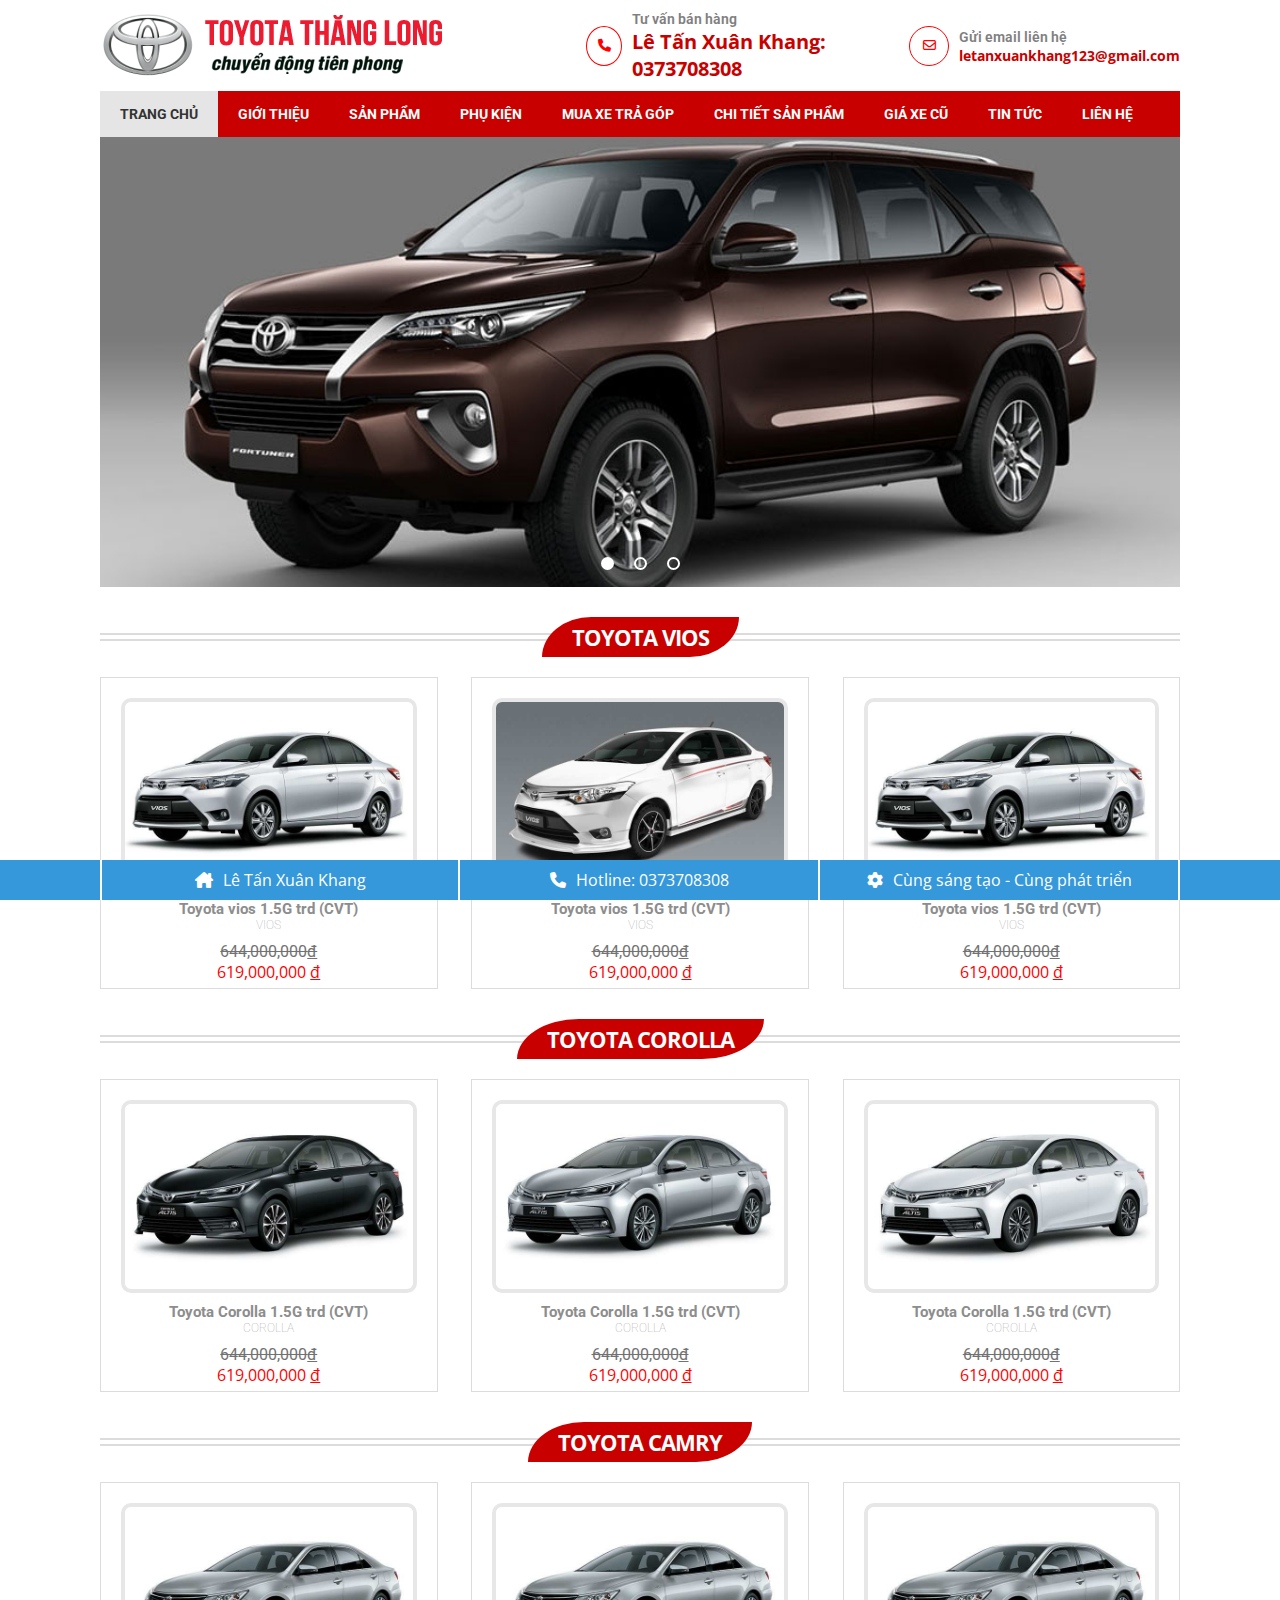
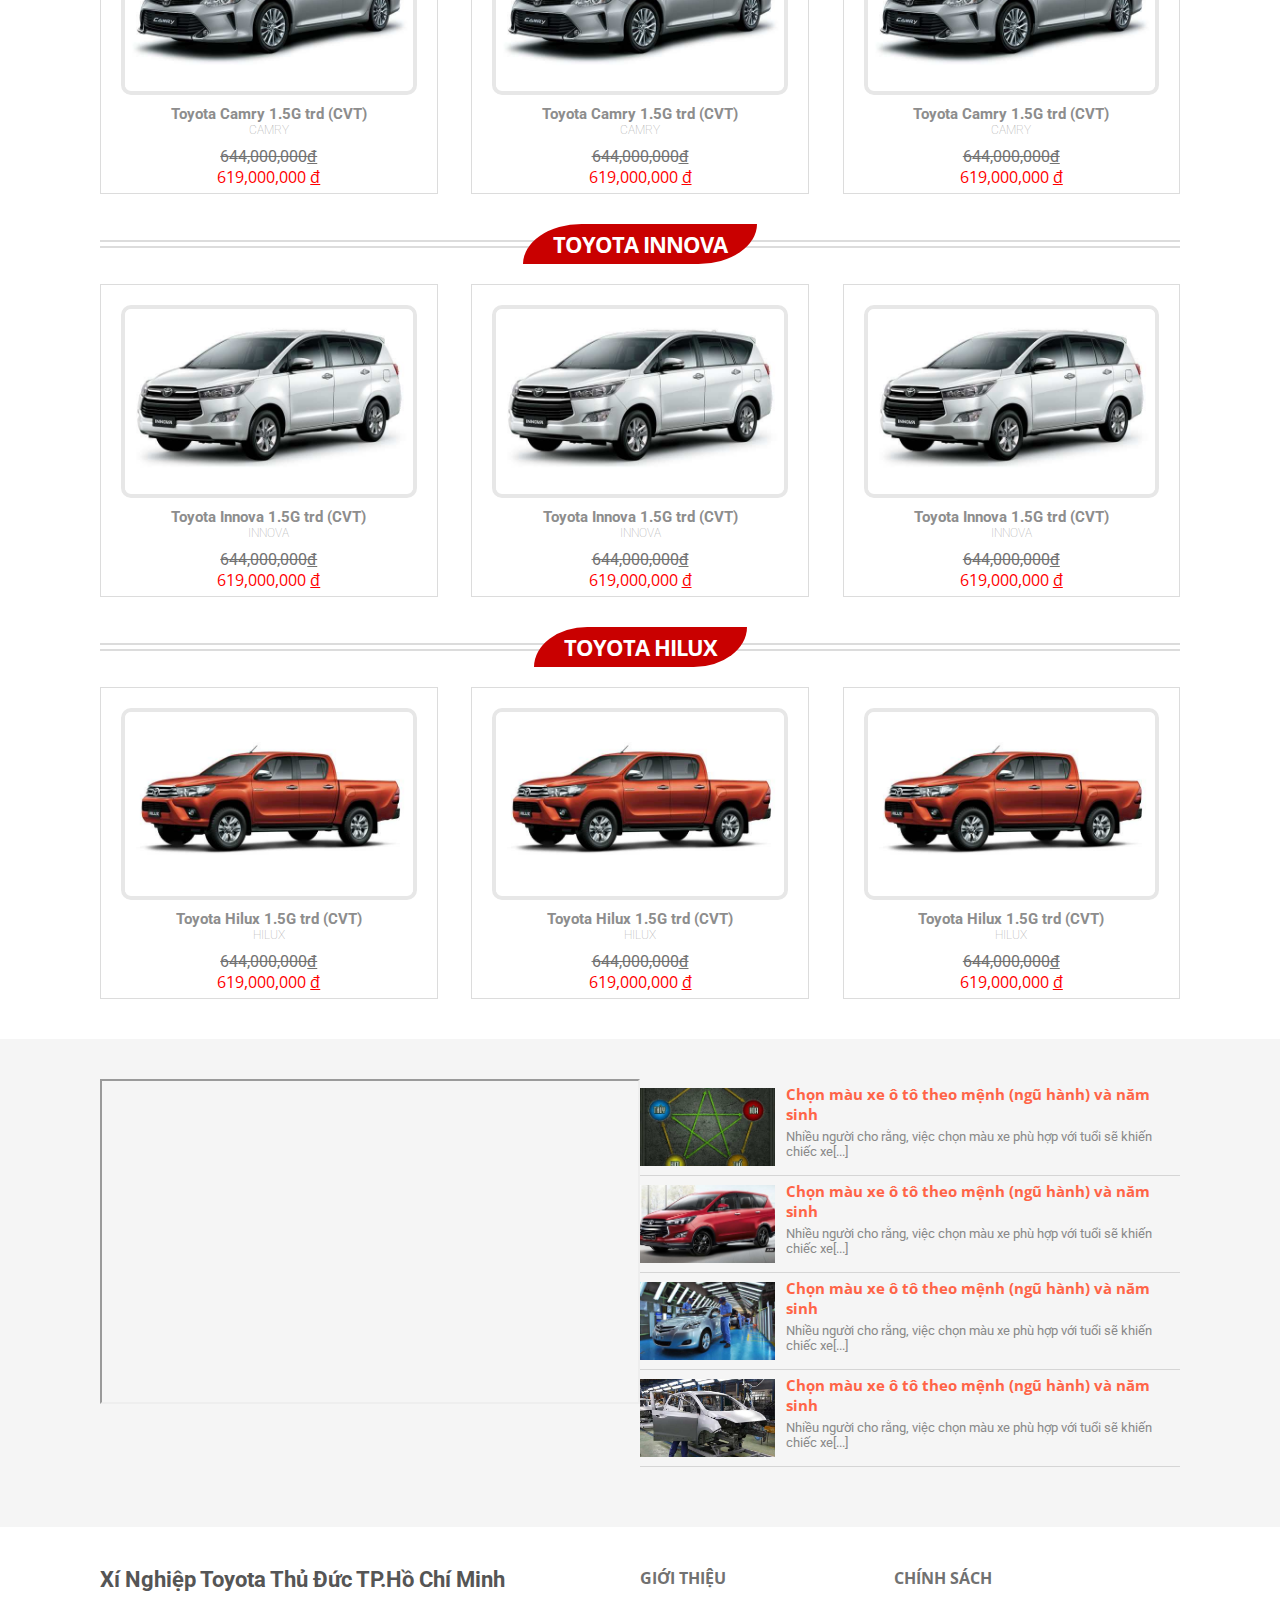
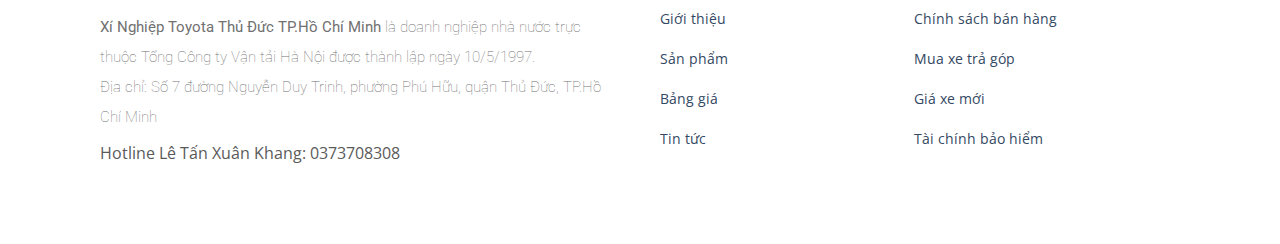
<file: html/index.html>
<!DOCTYPE html>
<html lang="en">
<head>
    <meta charset="UTF-8">
    <meta http-equiv="X-UA-Compatible" content="IE=edge">
    <meta name="viewport" content="width=device-width, initial-scale=1.0">
    <link rel="stylesheet" href="https://cdnjs.cloudflare.com/ajax/libs/font-awesome/6.2.1/css/all.min.css" />
    <link rel="stylesheet" href="../css/style.css">
    <title>Trang Chủ - Toyota</title>
</head>
<body class="preloading">
    <div class="wrapper">
        <header>
            <div class="header-wrapper">
                <div class="box-logo_mail flex-row">
                    <div class="logo">
                        <img src="../image/logo.png" alt="">
                    </div>
                    <div class="phone-mail">
                        <div class="phone">
                            <div class="icon">
                                <i class="fa-solid fa-phone"></i>
                            </div>
                            <div class="title">
                                <span>Tư vấn bán hàng</span>
                                <p>Lê Tấn Xuân Khang: 0373708308</p>
                            </div>
                        </div>
                        <div class="mail">
                            <div class="icon">
                                <i class="fa-regular fa-envelope"></i>
                            </div>
                            <div class="title">
                                <span>Gửi email liên hệ</span>
                                <p>letanxuankhang123@gmail.com</p>
                            </div>
                        </div>
                    </div>
                </div>
                <div class="box-menu">
                    <div class="menu-wrapper">
                        <ul>
                            <li id="trangchu"><a href="#">Trang Chủ</a></li>
                            <li ><a href="#">Giới Thiệu</a></li>
                            <li id="sanpham"><a href="#">Sản Phẩm</a></li>
                            <li><a href="#">Phụ Kiện</a></li>
                            <li ><a href="#">Mua xe trả góp</a></li>
                            <li id="product_detail"><a href="#">Chi tiết sản phẩm</a></li>
                            <li><a href="#">Giá xe cũ</a></li>
                            <li ><a href="#">Tin tức</a></li>
                            <li id="contact"><a href="#">Liên hệ</a></li>
                        </ul>
                    </div>
                </div>
            </div>
        </header>
        <div class="body_shop">
            <div class="body_shop-wrapper">
                <div class="slideshow">
                    <button class="left"><i class="fa-solid fa-chevron-left"></i></button>
                    <div class="imageToyota">
                        <img src="../image/slider1.jpg" alt="">
                        <img src="../image/slider2.jpg" alt="">
                        <img src="../image/slider3.jpg" alt="">
                    </div>
                    <button class="right"><i class="fa-solid fa-chevron-right"></i></button>
                    <div class="list-slide">
                        <div class="box-list">
                            <span for="radio1" class="active"></span>
                            <span for="radio1"></span>
                            <span for="radio1"></span>
                        </div>
                    </div>
                </div>
                <div class="product1">
                    <div class="title-product">
                        <h1>TOYOTA VIOS</h1>
                    </div>
                    <div class="product-toyota">
                        <div class="product-toyotaxe">
                            <div class="product-item1 product-xe">
                                <div class="productvios">
                                    <div class="image-product">
                                        <img src="../image/product1.jpg" alt="">
                                    </div>
                                    <div class="product-title">
                                        <h3>Toyota vios 1.5G trd (CVT)</h3>
                                        <p>Vios</p>
                                        <del>644,000,000<u>đ</u></del>
                                        <span>619,000,000 <u>đ</u></span>
                                    </div>
                                </div>
                                <div class="productvios">
                                    <div class="image-product">
                                        <img src="../image/product2.jpg" alt="">
                                    </div>
                                    <div class="product-title">
                                        <h3>Toyota vios 1.5G trd (CVT)</h3>
                                        <p>Vios</p>
                                        <del>644,000,000<u>đ</u></del>
                                        <span>619,000,000 <u>đ</u></span>
                                    </div>
                                </div>
                                <div class="productvios">
                                    <div class="image-product">
                                        <img src="../image/product3.jpg" alt="">
                                    </div>
                                    <div class="product-title">
                                        <h3>Toyota vios 1.5G trd (CVT)</h3>
                                        <p>Vios</p>
                                        <del>644,000,000<u>đ</u></del>
                                        <span>619,000,000 <u>đ</u></span>
                                    </div>
                                </div>
                            </div>
                        </div>
                    </div>
                </div>
                <div class="product2">
                    <div class="title-product">
                        <h1>TOYOTA COROLLA</h1>
                    </div>
                    <div class="product2-toyota">
                        <div class="product2-toyotaxe">
                            <div class="product-item1 product-xe">
                                <div class="productvios">
                                    <div class="image-product">
                                        <img src="../image/productCorolla1.jpg" alt="">
                                    </div>
                                    <div class="product-title">
                                        <h3>Toyota Corolla 1.5G trd (CVT)</h3>
                                        <p>Corolla</p>
                                        <del>644,000,000<u>đ</u></del>
                                        <span>619,000,000 <u>đ</u></span>
                                    </div>
                                </div>
                                <div class="productvios">
                                    <div class="image-product">
                                        <img src="../image/productCorolla2.jpg" alt="">
                                    </div>
                                    <div class="product-title">
                                        <h3>Toyota Corolla 1.5G trd (CVT)</h3>
                                        <p>Corolla</p>
                                        <del>644,000,000<u>đ</u></del>
                                        <span>619,000,000 <u>đ</u></span>
                                    </div>
                                </div>
                                <div class="productvios">
                                    <div class="image-product">
                                        <img src="../image/productCorolla3.jpg" alt="">
                                    </div>
                                    <div class="product-title">
                                        <h3>Toyota Corolla 1.5G trd (CVT)</h3>
                                        <p>Corolla</p>
                                        <del>644,000,000<u>đ</u></del>
                                        <span>619,000,000 <u>đ</u></span>
                                    </div>
                                </div>
                            </div>
                        </div>
                    </div>
                </div>
                <div class="product3">
                    <div class="title-product">
                        <h1>TOYOTA CAMRY</h1>
                    </div>
                    <div class="product3-toyota">
                        <div class="product3-toyotaxe">
                            <div class="product-item1 product-xe">
                                <div class="productvios">
                                    <div class="image-product">
                                        <img src="../image/productCamry1.jpg" alt="">
                                    </div>
                                    <div class="product-title">
                                        <h3>Toyota Camry 1.5G trd (CVT)</h3>
                                        <p>Camry</p>
                                        <del>644,000,000<u>đ</u></del>
                                        <span>619,000,000 <u>đ</u></span>
                                    </div>
                                </div>
                                <div class="productvios">
                                    <div class="image-product">
                                        <img src="../image/productCamry2.jpg" alt="">
                                    </div>
                                    <div class="product-title">
                                        <h3>Toyota Camry 1.5G trd (CVT)</h3>
                                        <p>Camry</p>
                                        <del>644,000,000<u>đ</u></del>
                                        <span>619,000,000 <u>đ</u></span>
                                    </div>
                                </div>
                                <div class="productvios">
                                    <div class="image-product">
                                        <img src="../image/productCamry3.jpg" alt="">
                                    </div>
                                    <div class="product-title">
                                        <h3>Toyota Camry 1.5G trd (CVT)</h3>
                                        <p>Camry</p>
                                        <del>644,000,000<u>đ</u></del>
                                        <span>619,000,000 <u>đ</u></span>
                                    </div>
                                </div>
                            </div>
                        </div>
                    </div>
                </div>
                <div class="product4">
                    <div class="title-product">
                        <h1>TOYOTA INNOVA</h1>
                    </div>
                    <div class="product4-toyota">
                        <div class="product4-toyotaxe">
                            <div class="product-item1 product-xe">
                                <div class="productvios">
                                    <div class="image-product">
                                        <img src="../image/productInnova1.jpg" alt="">
                                    </div>
                                    <div class="product-title">
                                        <h3>Toyota Innova 1.5G trd (CVT)</h3>
                                        <p>Innova</p>
                                        <del>644,000,000<u>đ</u></del>
                                        <span>619,000,000 <u>đ</u></span>
                                    </div>
                                </div>
                                <div class="productvios">
                                    <div class="image-product">
                                        <img src="../image/productInnova1.jpg" alt="">
                                    </div>
                                    <div class="product-title">
                                        <h3>Toyota Innova 1.5G trd (CVT)</h3>
                                        <p>Innova</p>
                                        <del>644,000,000<u>đ</u></del>
                                        <span>619,000,000 <u>đ</u></span>
                                    </div>
                                </div>
                                <div class="productvios">
                                    <div class="image-product">
                                        <img src="../image/productInnova1.jpg" alt="">
                                    </div>
                                    <div class="product-title">
                                        <h3>Toyota Innova 1.5G trd (CVT)</h3>
                                        <p>Innova</p>
                                        <del>644,000,000<u>đ</u></del>
                                        <span>619,000,000 <u>đ</u></span>
                                    </div>
                                </div>
                            </div>
                        </div>
                    </div>
                </div>
                <div class="product5">
                    <div class="title-product">
                        <h1>TOYOTA HILUX</h1>
                    </div>
                    <div class="product5-toyota">
                        <div class="product5-toyotaxe">
                            <div class="product-item1 product-xe">
                                <div class="productvios">
                                    <div class="image-product">
                                        <img src="../image/productHilux.jpg" alt="">
                                    </div>
                                    <div class="product-title">
                                        <h3>Toyota Hilux 1.5G trd (CVT)</h3>
                                        <p>Hilux</p>
                                        <del>644,000,000<u>đ</u></del>
                                        <span>619,000,000 <u>đ</u></span>
                                    </div>
                                </div>
                                <div class="productvios">
                                    <div class="image-product">
                                        <img src="../image/productHilux.jpg" alt="">
                                    </div>
                                    <div class="product-title">
                                        <h3>Toyota Hilux 1.5G trd (CVT)</h3>
                                        <p>Hilux</p>
                                        <del>644,000,000<u>đ</u></del>
                                        <span>619,000,000 <u>đ</u></span>
                                    </div>
                                </div>
                                <div class="productvios">
                                    <div class="image-product">
                                        <img src="../image/productHilux.jpg" alt="">
                                    </div>
                                    <div class="product-title">
                                        <h3>Toyota Hilux 1.5G trd (CVT)</h3>
                                        <p>Hilux</p>
                                        <del>644,000,000<u>đ</u></del>
                                        <span>619,000,000 <u>đ</u></span>
                                    </div>
                                </div>
                            </div>
                        </div>
                    </div>
                </div>
            </div>
            <div class="youtube-posts">
                <div class="youtubeposts-wrapper">
                    <div class="box-youtube">
                        <div class="youtube-wrapper">
                            <iframe width="500" height="325" src="https://www.youtube.com/embed/KVzprvJ5_3I"> </iframe>
                        </div>
                    </div>
                    <div class="box-posts">
                        <div class="posts-content">
                            <div class="image-content">
                                <img src="../image/posts1.jpg" alt="">
                            </div>
                            <div class="content">
                                <h3>Chọn màu xe ô tô theo mệnh (ngũ hành) và năm sinh</h3>
                                <p>Nhiều người cho rằng, việc chọn màu xe phù hợp với tuổi sẽ khiến chiếc xe[...]</p>
                            </div>
                        </div>
                        <div class="posts-content">
                            <div class="image-content">
                                <img src="../image/posts2.jpg" alt="">
                            </div>
                            <div class="content">
                                <h3>Chọn màu xe ô tô theo mệnh (ngũ hành) và năm sinh</h3>
                                <p>Nhiều người cho rằng, việc chọn màu xe phù hợp với tuổi sẽ khiến chiếc xe[...]</p>
                            </div>
                        </div>
                        <div class="posts-content">
                            <div class="image-content">
                                <img src="../image/posts3.jpg" alt="">
                            </div>
                            <div class="content">
                                <h3>Chọn màu xe ô tô theo mệnh (ngũ hành) và năm sinh</h3>
                                <p>Nhiều người cho rằng, việc chọn màu xe phù hợp với tuổi sẽ khiến chiếc xe[...]</p>
                            </div>
                        </div>
                        <div class="posts-content">
                            <div class="image-content">
                                <img src="../image/posts4.jpg" alt="">
                            </div>
                            <div class="content">
                                <h3>Chọn màu xe ô tô theo mệnh (ngũ hành) và năm sinh</h3>
                                <p>Nhiều người cho rằng, việc chọn màu xe phù hợp với tuổi sẽ khiến chiếc xe[...]</p>
                            </div>
                        </div>
                    </div>
                </div>
            </div>
            <footer>
                <div class="footer1">
                    <div class="footer1-left">
                        <h1>
                            Xí Nghiệp Toyota Thủ Đức TP.Hồ Chí Minh
                        </h1>
                        <h3>
                            <b>Xí Nghiệp Toyota Thủ Đức TP.Hồ Chí Minh</b> là doanh nghiệp nhà nước trực thuộc Tổng Công ty Vận tải Hà Nội được thành lập ngày 10/5/1997.<br>
                            Địa chỉ: Số 7 đường Nguyễn Duy Trinh, phường Phú Hữu, quận Thủ Đức, TP.Hồ Chí Minh
                        </h3>
                        <p>Hotline Lê Tấn Xuân Khang: 0373708308</p>
                    </div>
                    <div class="footer1-right">
                        <div class="left">
                            <h2>giới thiệu</h2>
                            <ul>
                                <li ><a href="#">Giới thiệu</li>
                                <li><a href="#">Sản phẩm</a></li>
                                <li><a href="#">Bảng giá</a></li>
                                <li><a href="#">Tin tức</a></li>
                            </ul>
                        </div>  
                        <div class="right">
                            <h2>chính sách</h2>
                            <ul>
                                <li><a href="#">Chính sách bán hàng</a></li>
                                <li ><a href="#">Mua xe trả góp</a></li>
                                <li><a href="#">Giá xe mới</a></li>
                                <li><a href="#">Tài chính bảo hiểm</a></li>
                            </ul>
                        </div>                    
                    </div>
                </div>
                <div class="footer2">
                    <div class="footer2-content">
                        <p><i class="fa-solid fa-house-chimney"></i>Lê Tấn Xuân Khang</p>
                        <p><i class="fa-solid fa-phone"></i>Hotline: 0373708308</p>
                        <p><i class="fa-solid fa-gear"></i>Cùng sáng tạo - Cùng phát triển</p>
                    </div>
                </div>
            </footer>
        </div>
    </div>

    <script src="../js/app.js"></script>
    <script type="text/javascript" src="https://code.jquery.com/jquery-3.6.3.min.js"></script>
    <script>
        $(window).on('load', function(event){
        $('body').removeClass('preloading');
        $('.loader-wrapper').delay(1000).fadeOut('fast');
    });
    </script>
</body>
</html>
</file>
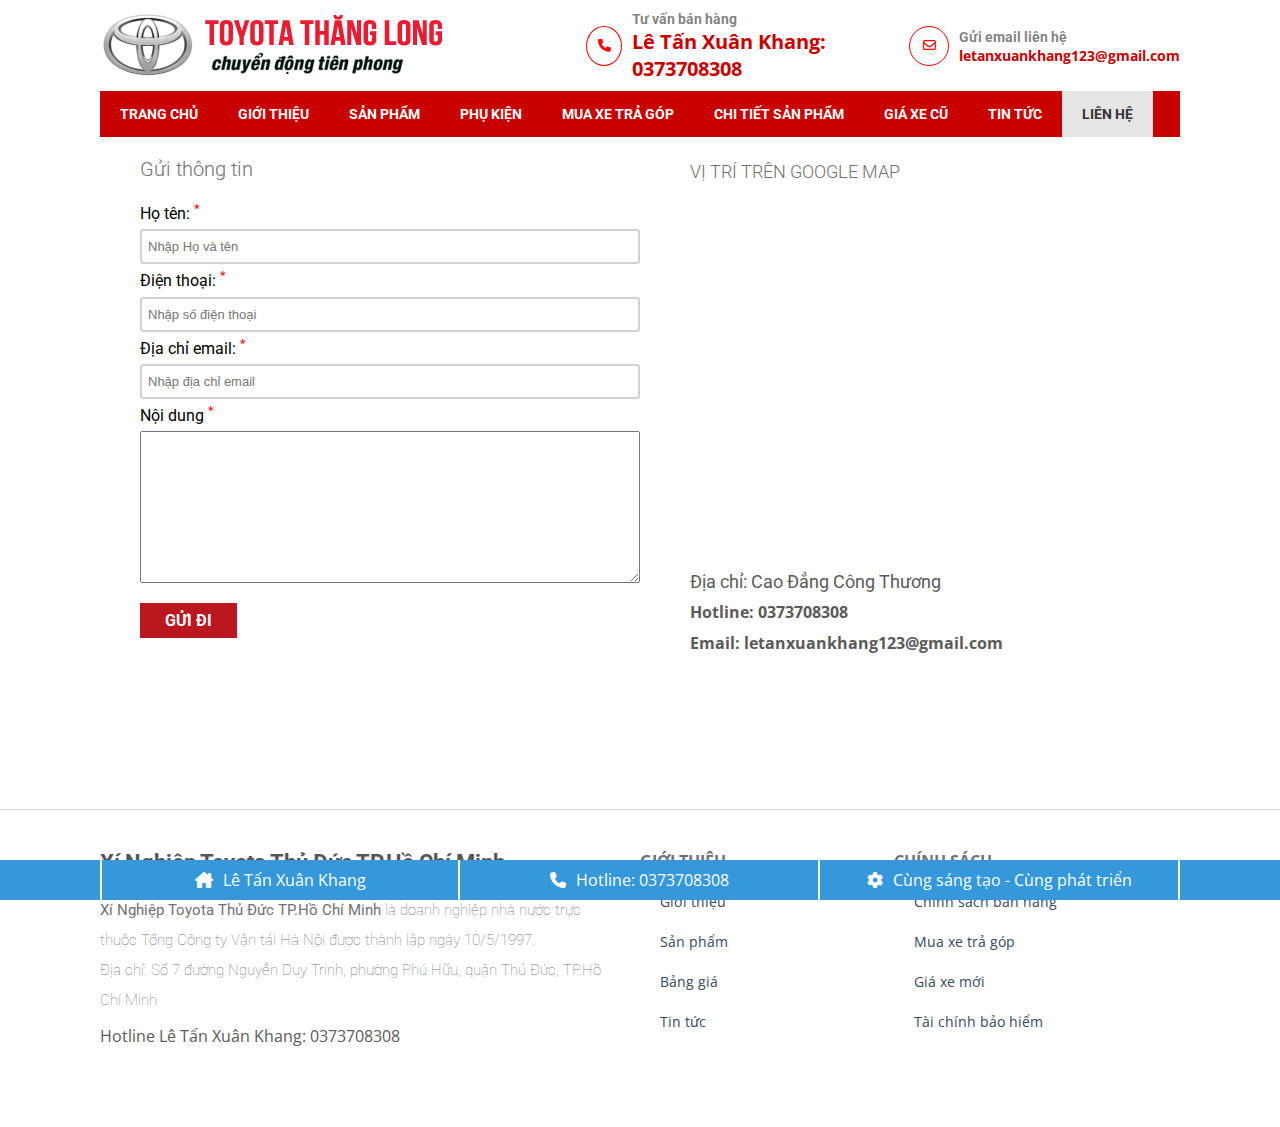
<file: html/contact.html>
<!DOCTYPE html>
<html lang="en">
<head>
    <meta charset="UTF-8">
    <meta http-equiv="X-UA-Compatible" content="IE=edge">
    <meta name="viewport" content="width=device-width, initial-scale=1.0">
    <link rel="stylesheet" href="https://cdnjs.cloudflare.com/ajax/libs/font-awesome/6.2.1/css/all.min.css" />
    <link rel="stylesheet" href="../css/contact.css">
    <title>Liên hệ - Lê Tấn Xuân Khang</title>
</head>
<body class="preloading">
    <div class="wrapper">
        <header>
            <div class="header-wrapper">
                <div class="box-logo_mail flex-row">
                    <div class="logo">
                        <img src="../image/logo.png" alt="">
                    </div>
                    <div class="phone-mail">
                        <div class="phone">
                            <div class="icon">
                                <i class="fa-solid fa-phone"></i>
                            </div>
                            <div class="title">
                                <span>Tư vấn bán hàng</span>
                                <p>Lê Tấn Xuân Khang: 0373708308</p>
                            </div>
                        </div>
                        <div class="mail">
                            <div class="icon">
                                <i class="fa-regular fa-envelope"></i>
                            </div>
                            <div class="title">
                                <span>Gửi email liên hệ</span>
                                <p>letanxuankhang123@gmail.com</p>
                            </div>
                        </div>
                    </div>
                </div>
                <div class="box-menu">
                    <div class="menu-wrapper">
                        <ul>
                            <li id="trangchu"><a href="#">Trang Chủ</a></li>
                            <li id="gioithieu"><a href="#">Giới Thiệu</a></li>
                            <li id="sanpham"><a href="#">Sản Phẩm</a></li>
                            <li><a href="#">Phụ Kiện</a></li>
                            <li id="installment"><a href="#">Mua xe trả góp</a></li>
                            <li id="product_detail"><a href="#">Chi tiết sản phẩm</a></li>
                            <li><a href="#">Giá xe cũ</a></li>
                            <li id="news"><a href="#">Tin tức</a></li>
                            <li><a href="#">Liên hệ</a></li>
                        </ul>
                    </div>
                </div>
            </div>
        </header>

        <div class="body-contact">
            <div class="wrapper-contact">
                <section class="section">
                    <div class="information">
                        <form action="" id="form">
                            <h1>Gửi thông tin</h1>
                            <div class="box-information">
                                <div class="enter-information">
                                    <label for="fullname" class="label">Họ tên: <sup>*</sup></label>
                                    <input id="fullname" name="fullname" type="text" placeholder="Nhập Họ và tên">
                                    <span class="message"></span>
                                </div>
                                <div class="enter-information">
                                    <label for="phone" class="label">Điện thoại: <sup>*</sup></label>
                                    <input id="phone" name="phone" type="text" placeholder="Nhập số điện thoại">
                                    <span class="message"></span>
                                </div>
                                <div class="enter-information">
                                    <label for="email" class="label">Địa chỉ email: <sup>*</sup></label>
                                    <input id="email" name="email" type="text" placeholder="Nhập địa chỉ email">
                                    <span class="message"></span>
                                </div>
                                <div class="enter-information">
                                    <label for="noidung" class="label">Nội dung <sup>*</sup></label>
                                    <textarea name="noidung" id="noidung" cols="30" rows="10">
                                    </textarea>
                                </div>
                            </div>
                            <button type="submit">Gửi đi</button>
                        </form>
                    </div>
                    <div class="map">
                        <h1>Vị trí trên google map</h1>
                        <iframe src="https://maps.app.goo.gl/mQbe3JF6bL5X2vCu9?g_st=iz" width="600" height="450" style="border:0;" allowfullscreen="" loading="lazy" referrerpolicy="no-referrer-when-downgrade"></iframe>
                        <p>Địa chỉ: Cao Đẳng Công Thương</p>
                        <strong>Hotline: 0373708308</strong>
                        <br>
                        <strong>Email: letanxuankhang123@gmail.com</strong>
                    </div>
                </section>
            </div>
        </div>

        <footer>
            <div class="footer1">
                <div class="footer1-left">
                    <h1>
                        Xí Nghiệp Toyota Thủ Đức TP.Hồ Chí Minh
                    </h1>
                    <h3>
                        <b>Xí Nghiệp Toyota Thủ Đức TP.Hồ Chí Minh</b> là doanh nghiệp nhà nước trực thuộc Tổng Công ty Vận tải Hà Nội được thành lập ngày 10/5/1997.<br>
                        Địa chỉ: Số 7 đường Nguyễn Duy Trinh, phường Phú Hữu, quận Thủ Đức, TP.Hồ Chí Minh
                    </h3>
                    <p>Hotline Lê Tấn Xuân Khang: 0373708308</p>
                </div>
                <div class="footer1-right">
                    <div class="left">
                        <h2>giới thiệu</h2>
                        <ul>
                            <li ><a href="#">Giới thiệu</li>
                            <li><a href="#">Sản phẩm</a></li>
                            <li><a href="#">Bảng giá</a></li>
                            <li><a href="#">Tin tức</a></li>
                        </ul>
                    </div>  
                    <div class="right">
                        <h2>chính sách</h2>
                        <ul>
                            <li><a href="#">Chính sách bán hàng</a></li>
                            <li ><a href="#">Mua xe trả góp</a></li>
                            <li><a href="#">Giá xe mới</a></li>
                            <li><a href="#">Tài chính bảo hiểm</a></li>
                        </ul>
                    </div>                    
                </div>
            </div>
            <div class="footer2">
                <div class="footer2-content">
                    <p><i class="fa-solid fa-house-chimney"></i>Lê Tấn Xuân Khang</p>
                    <p><i class="fa-solid fa-phone"></i>Hotline: 0373708308</p>
                    <p><i class="fa-solid fa-gear"></i>Cùng sáng tạo - Cùng phát triển</p>
                </div>
            </div>
        </footer>
    </div>
    </div>
</body>
<script src="../js/contact.js"></script>
<script type="text/javascript" src="https://code.jquery.com/jquery-3.6.3.min.js"></script>
    <script>
        $(window).on('load', function(event){
        $('body').removeClass('preloading');
        $('.loader-wrapper').delay(1000).fadeOut('fast');
    });
    </script>
<script>
    checkForm({
        form: '#form',
        rules: [
            checkForm.isFullname('#fullname'),
            checkForm.isPhone('#phone'),
            checkForm.isEmail('#email'),
        ]
    })
</script>
</html>
</file>
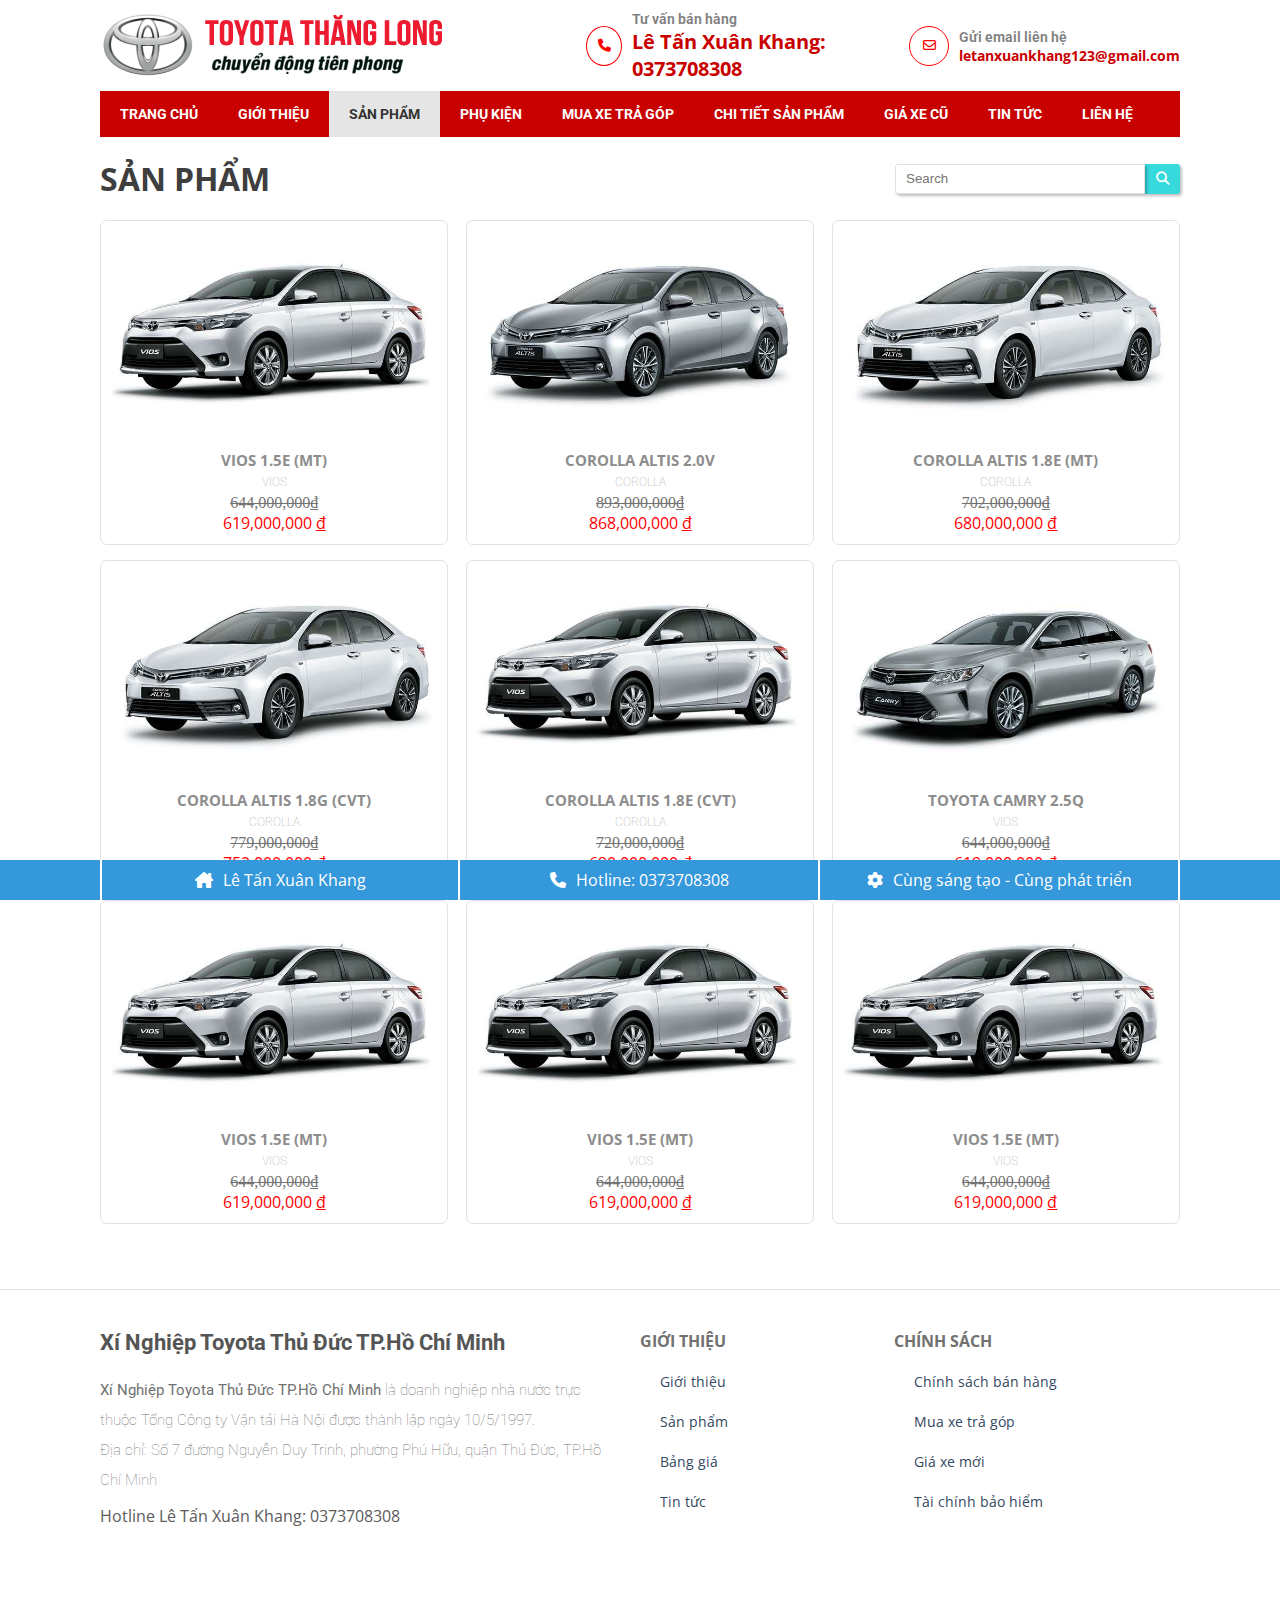
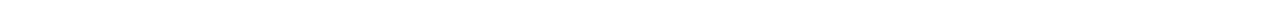
<file: html/product.html>
<!DOCTYPE html>
<html lang="en">
<head>
    <meta charset="UTF-8">
    <meta http-equiv="X-UA-Compatible" content="IE=edge">
    <meta name="viewport" content="width=device-width, initial-scale=1.0">
    <link rel="stylesheet" href="https://cdnjs.cloudflare.com/ajax/libs/font-awesome/6.3.0/css/all.min.css" />
    <link rel="stylesheet" href="../css/product.css">
    <title>Sản phẩm</title>
</head>
<body>
    <div class="wrapper">
        <header>
            <div class="header-wrapper">
                <div class="box-logo_mail flex-row">
                    <div class="logo">
                        <img src="../image/logo.png" alt="">
                    </div>
                    <div class="phone-mail">
                        <div class="phone">
                            <div class="icon">
                                <i class="fa-solid fa-phone"></i>
                            </div>
                            <div class="title">
                                <span>Tư vấn bán hàng</span>
                                <p>Lê Tấn Xuân Khang: 0373708308</p>
                            </div>
                        </div>
                        <div class="mail">
                            <div class="icon">
                                <i class="fa-regular fa-envelope"></i>
                            </div>
                            <div class="title">
                                <span>Gửi email liên hệ</span>
                                <p>letanxuankhang123@gmail.com</p>
                            </div>
                        </div>
                    </div>
                </div>
                <div class="box-menu">
                    <div class="menu-wrapper">
                        <ul>
                            <li id="trangchu"><a href="#">Trang Chủ</a></li>
                            <li id="gioithieu"><a href="#">Giới Thiệu</a></li>
                            <li><a href="#">Sản Phẩm</a></li>
                            <li><a href="#">Phụ Kiện</a></li>
                            <li id="installment"><a href="#">Mua xe trả góp</a></li>
                            <li id="product_detail"><a href="#">Chi tiết sản phẩm</a></li>
                            <li><a href="#">Giá xe cũ</a></li>
                            <li id="news"><a href="#">Tin tức</a></li>
                            <li id="contact"><a href="#">Liên hệ</a></li>
                        </ul>
                    </div>
                </div>
            </div>
        </header>
        <div class="box-product">
            <div class="box-product-item">
                <div class="product-top">
                    <h1>Sản phẩm</h1>
                    <div class="search">
                        <input type="text" placeholder="Search" id="search" class="search">
                        <button><i class="fa-solid fa-magnifying-glass"></i></button>
                    </div>
                </div>
                <div class="products">
                    <div class="product-item">
                        <div class="image">
                            <img src="../image/product1.jpg" alt="">
                        </div>
                        <div class="product-title">
                            <h3>Vios 1.5e (mt)</h3>
                            <p>Vios</p>
                            <del>644,000,000<u>đ</u></del>
                            <span>619,000,000 <u>đ</u></span>
                        </div>
                    </div>
                    <div class="product-item">
                        <div class="image">
                            <img src="../image/productCorolla2.jpg" alt="">
                        </div>
                        <div class="product-title">
                            <h3>Corolla Altis 2.0v</h3>
                            <p>Corolla</p>
                            <del>893,000,000<u>đ</u></del>
                            <span>868,000,000 <u>đ</u></span>
                        </div>
                    </div>
                    <div class="product-item">
                        <div class="image">
                            <img src="../image/productCorolla3.jpg" alt="">
                        </div>
                        <div class="product-title">
                            <h3>Corolla Altis 1.8e (mt)</h3>
                            <p>Corolla</p>
                            <del>702,000,000<u>đ</u></del>
                            <span>680,000,000 <u>đ</u></span>
                        </div>
                    </div>
                    <div class="product-item">
                        <div class="image">
                            <img src="../image/productCorolla3.jpg" alt="">
                        </div>
                        <div class="product-title">
                            <h3>Corolla Altis 1.8g (cvt)</h3>
                            <p>Corolla</p>
                            <del>779,000,000<u>đ</u></del>
                            <span>752,000,000 <u>đ</u></span>
                        </div>
                    </div>
                    <div class="product-item">
                        <div class="image">
                            <img src="../image/product1.jpg" alt="">
                        </div>
                        <div class="product-title">
                            <h3>Corolla Altis 1.8e (cvt)</h3>
                            <p>Corolla</p>
                            <del>720,000,000<u>đ</u></del>
                            <span>690,000,000 <u>đ</u></span>
                        </div>
                    </div>
                    <div class="product-item">
                        <div class="image">
                            <img src="../image/productCamry1.jpg" alt="">
                        </div>
                        <div class="product-title">
                            <h3>Toyota Camry 2.5q</h3>
                            <p>Vios</p>
                            <del>644,000,000<u>đ</u></del>
                            <span>619,000,000 <u>đ</u></span>
                        </div>
                    </div>
                    <div class="product-item">
                        <div class="image">
                            <img src="../image/product1.jpg" alt="">
                        </div>
                        <div class="product-title">
                            <h3>Vios 1.5e (mt)</h3>
                            <p>Vios</p>
                            <del>644,000,000<u>đ</u></del>
                            <span>619,000,000 <u>đ</u></span>
                        </div>
                    </div>
                    <div class="product-item">
                        <div class="image">
                            <img src="../image/product1.jpg" alt="">
                        </div>
                        <div class="product-title">
                            <h3>Vios 1.5e (mt)</h3>
                            <p>Vios</p>
                            <del>644,000,000<u>đ</u></del>
                            <span>619,000,000 <u>đ</u></span>
                        </div>
                    </div>
                    <div class="product-item">
                        <div class="image">
                            <img src="../image/product1.jpg" alt="">
                        </div>
                        <div class="product-title">
                            <h3>Vios 1.5e (mt)</h3>
                            <p>Vios</p>
                            <del>644,000,000<u>đ</u></del>
                            <span>619,000,000 <u>đ</u></span>
                        </div>
                    </div>

                </div>
            </div>
        </div>
        <footer>
            <div class="footer1">
                <div class="footer1-left">
                    <h1>
                        Xí Nghiệp Toyota Thủ Đức TP.Hồ Chí Minh
                    </h1>
                    <h3>
                        <b>Xí Nghiệp Toyota Thủ Đức TP.Hồ Chí Minh</b> là doanh nghiệp nhà nước trực thuộc Tổng Công ty Vận tải Hà Nội được thành lập ngày 10/5/1997.<br>
                        Địa chỉ: Số 7 đường Nguyễn Duy Trinh, phường Phú Hữu, quận Thủ Đức, TP.Hồ Chí Minh
                    </h3>
                    <p>Hotline Lê Tấn Xuân Khang: 0373708308</p>
                </div>
                <div class="footer1-right">
                    <div class="left">
                        <h2>giới thiệu</h2>
                        <ul>
                            <li ><a href="#">Giới thiệu</li>
                            <li><a href="#">Sản phẩm</a></li>
                            <li><a href="#">Bảng giá</a></li>
                            <li><a href="#">Tin tức</a></li>
                        </ul>
                    </div>  
                    <div class="right">
                        <h2>chính sách</h2>
                        <ul>
                            <li><a href="#">Chính sách bán hàng</a></li>
                            <li ><a href="#">Mua xe trả góp</a></li>
                            <li><a href="#">Giá xe mới</a></li>
                            <li><a href="#">Tài chính bảo hiểm</a></li>
                        </ul>
                    </div>                    
                </div>
            </div>
            <div class="footer2">
                <div class="footer2-content">
                    <p><i class="fa-solid fa-house-chimney"></i>Lê Tấn Xuân Khang</p>
                    <p><i class="fa-solid fa-phone"></i>Hotline: 0373708308</p>
                    <p><i class="fa-solid fa-gear"></i>Cùng sáng tạo - Cùng phát triển</p>
                </div>
            </div>
        </footer>
</div>
    <script src="../js/product.js"></script>
    <script type="text/javascript" src="https://code.jquery.com/jquery-3.6.3.min.js"></script>
    <script>
        $(window).on('load', function(event){
        $('body').removeClass('preloading');
        $('.loader-wrapper').delay(1000).fadeOut('fast');
    });
    </script>
</body>
</html>
</file>
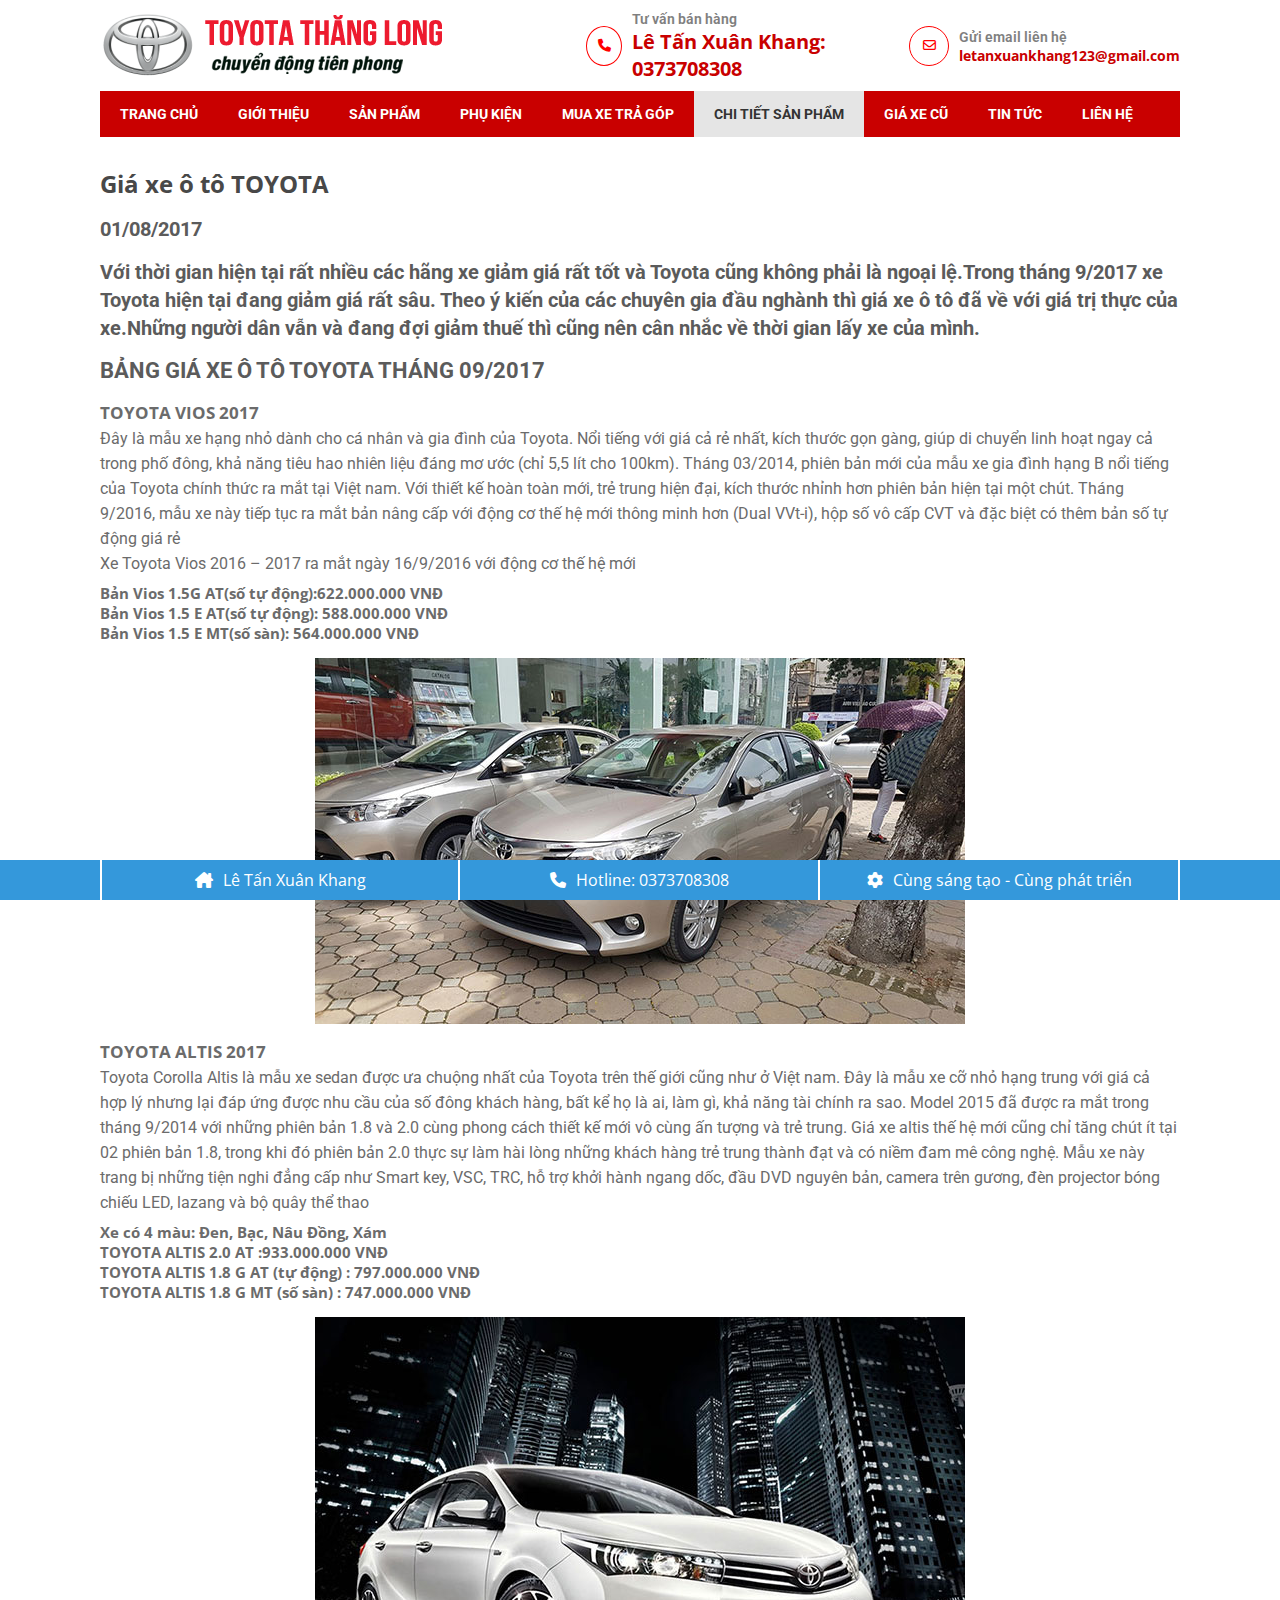
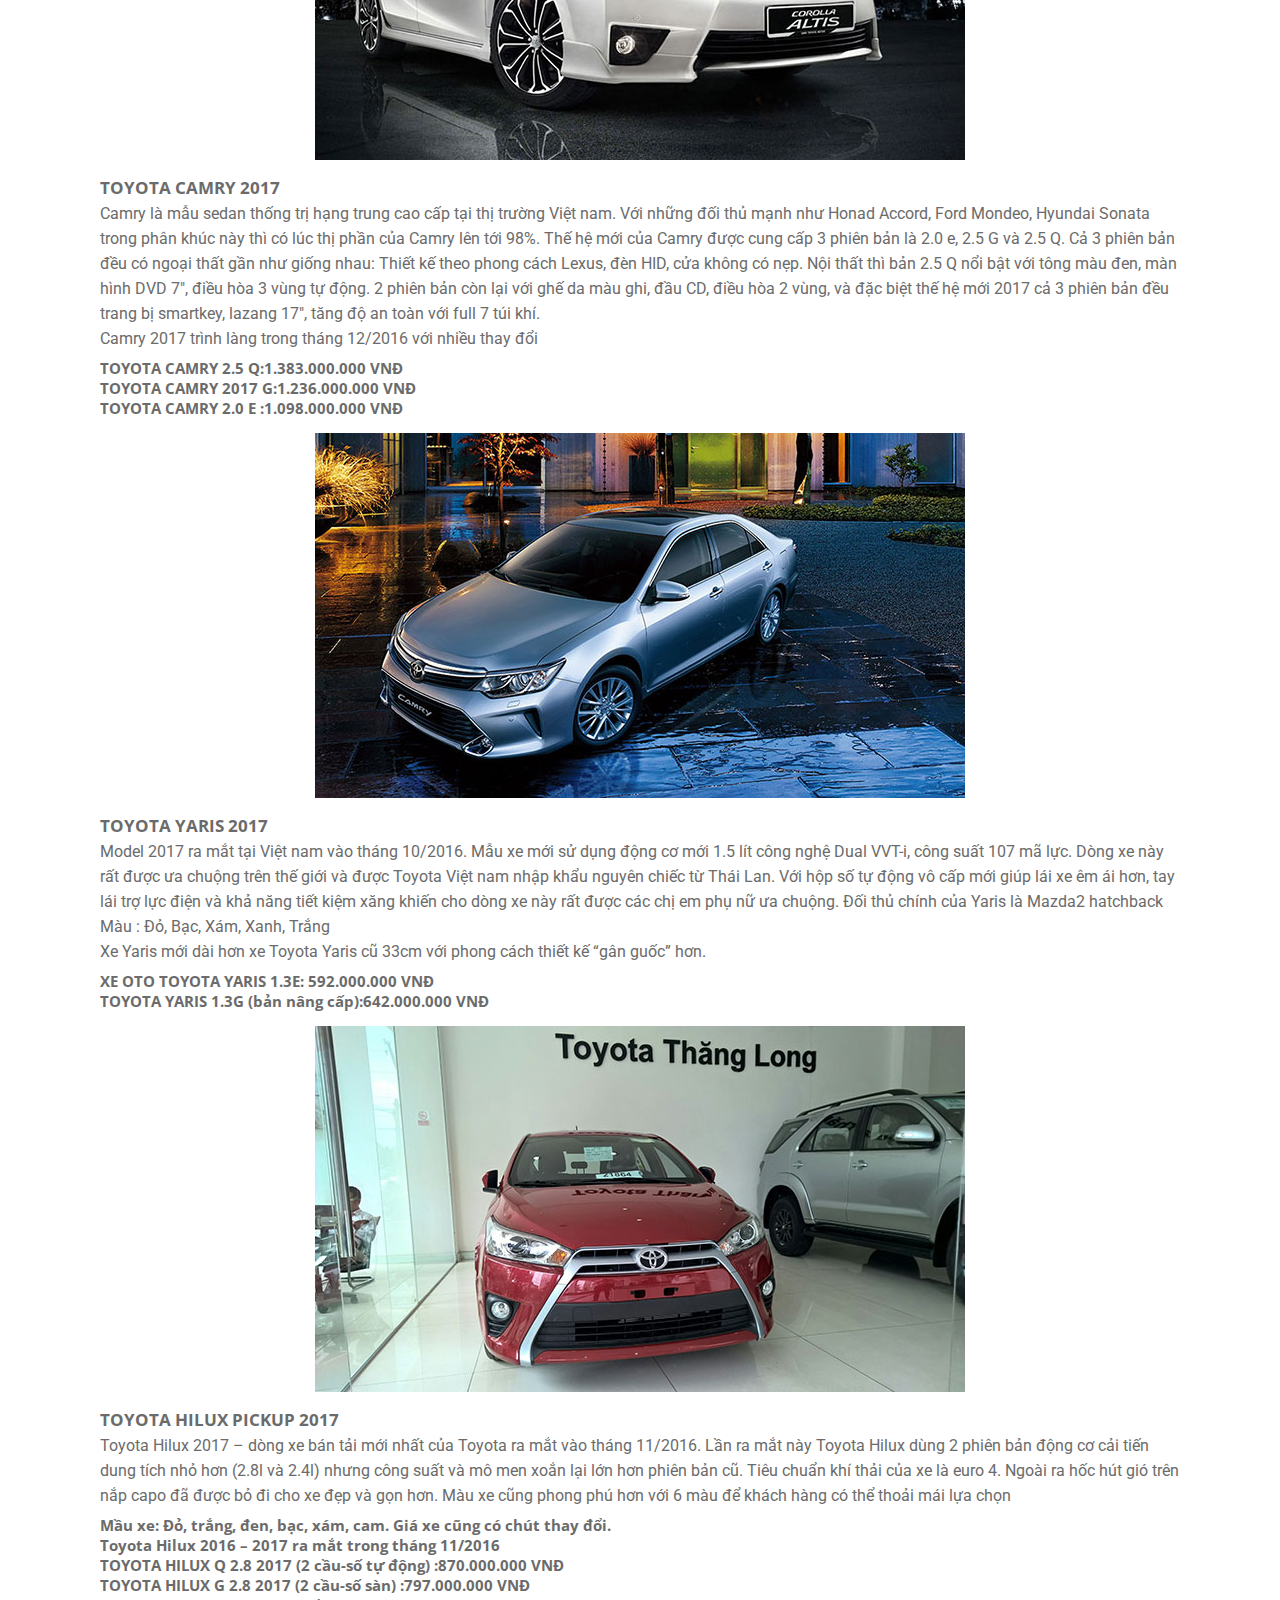
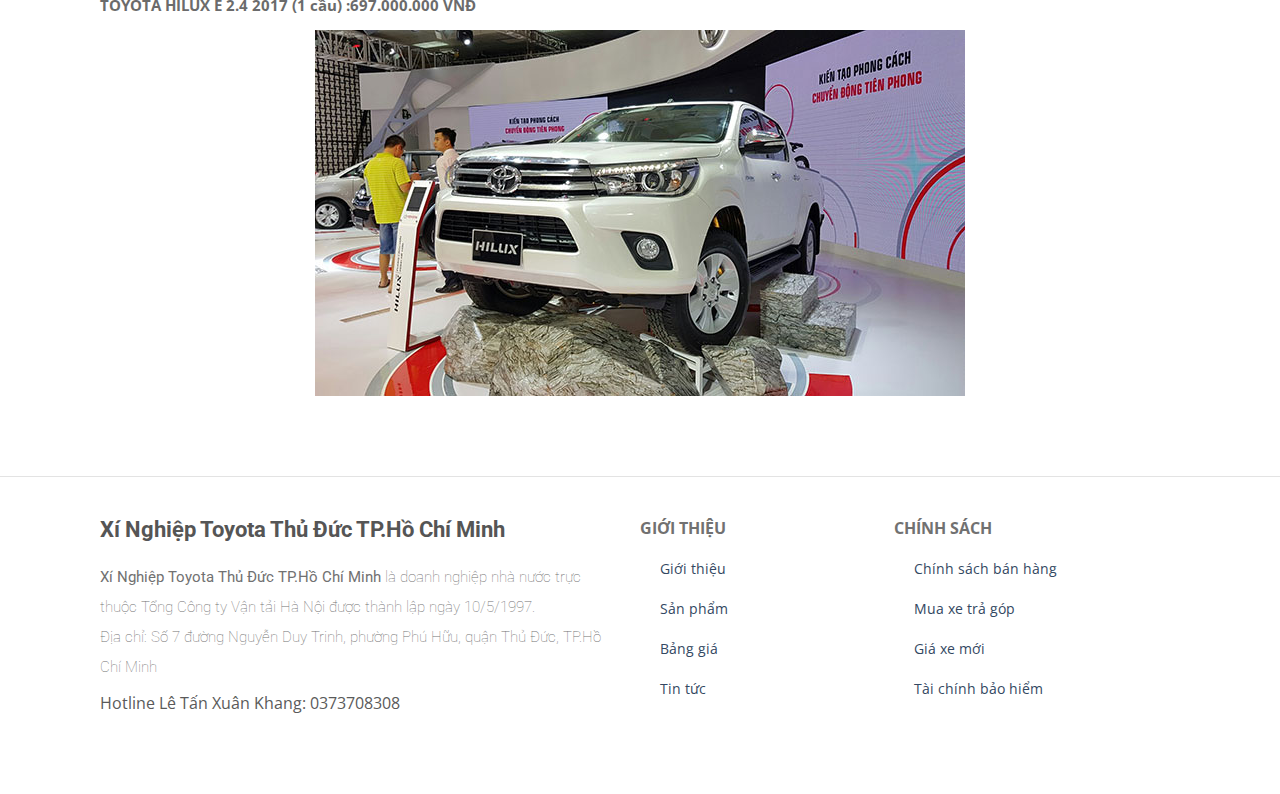
<file: html/product_detail.html>
<!DOCTYPE html>
<html lang="en">
<head>
    <meta charset="UTF-8">
    <meta http-equiv="X-UA-Compatible" content="IE=edge">
    <meta name="viewport" content="width=device-width, initial-scale=1.0">
    <link rel="stylesheet" href="https://cdnjs.cloudflare.com/ajax/libs/font-awesome/6.2.1/css/all.min.css" />
    <link rel="stylesheet" href="../css/product_detail.css">
    <title>Chi tiết sản phẩm</title>
</head>
<body>
    <div class="wrapper">
        <header>
            <div class="header-wrapper">
                <div class="box-logo_mail flex-row">
                    <div class="logo">
                        <img src="../image/logo.png" alt="">
                    </div>
                    <div class="phone-mail">
                        <div class="phone">
                            <div class="icon">
                                <i class="fa-solid fa-phone"></i>
                            </div>
                            <div class="title">
                                <span>Tư vấn bán hàng</span>
                                <p>Lê Tấn Xuân Khang: 0373708308</p>
                            </div>
                        </div>
                        <div class="mail">
                            <div class="icon">
                                <i class="fa-regular fa-envelope"></i>
                            </div>
                            <div class="title">
                                <span>Gửi email liên hệ</span>
                                <p>letanxuankhang123@gmail.com</p>
                            </div>
                        </div>
                    </div>
                </div>
                <div class="box-menu">
                    <div class="menu-wrapper">
                        <ul>
                            <li id="trangchu"><a href="#">Trang Chủ</a></li>
                            <li id="gioithieu"><a href="#">Giới Thiệu</a></li>
                            <li id="sanpham"><a href="#">Sản Phẩm</a></li>
                            <li><a href="#">Phụ Kiện</a></li>
                            <li id="installment"><a href="#">Mua xe trả góp</a></li>
                            <li id="product_detail"><a href="#">Chi tiết sản phẩm</a></li>
                            <li><a href="#">Giá xe cũ</a></li>
                            <li id="news"><a href="#">Tin tức</a></li>
                            <li id="contact"><a href="#">Liên hệ</a></li>
                        </ul>
                    </div>
                </div>
            </div>
        </header>
        <div class="body-newcar">
            <div class="newcar-wrapper">
                <h1>Giá xe ô tô TOYOTA</h1>
                <h2>01/08/2017</h2>
                <h2>
                    Với thời gian hiện tại rất nhiều các hãng xe giảm giá 
                    rất tốt và Toyota cũng không phải là ngoại lệ.Trong 
                    tháng 9/2017 xe Toyota hiện tại đang giảm giá rất sâu. 
                    Theo ý kiến của các chuyên gia đầu nghành thì giá xe ô 
                    tô đã về với giá trị thực của xe.Những người dân vẫn và 
                    đang đợi giảm thuế thì cũng nên cân nhắc về thời gian lấy xe của mình.
                </h2>
                <h2>BẢNG GIÁ XE Ô TÔ TOYOTA THÁNG 09/2017</h2>
                <p>
                    <strong>TOYOTA VIOS 2017</strong><br>
                    Đây là mẫu xe hạng nhỏ dành cho cá nhân và gia đình của Toyota. Nổi 
                    tiếng với giá cả rẻ nhất, kích thước gọn gàng, giúp di chuyển linh 
                    hoạt ngay cả trong phố đông, khả năng tiêu hao nhiên liệu đáng mơ ước 
                    (chỉ 5,5 lít cho 100km). Tháng 03/2014, phiên bản mới của mẫu xe gia đình
                    hạng B nổi tiếng của Toyota chính thức ra mắt tại Việt nam. Với thiết kế 
                    hoàn toàn mới, trẻ trung hiện đại, kích thước nhỉnh hơn phiên bản hiện 
                    tại một chút. Tháng 9/2016, mẫu xe này tiếp tục ra mắt bản nâng cấp với 
                    động cơ thế hệ mới thông minh hơn (Dual VVt-i), hộp số vô cấp CVT và đặc 
                    biệt có thêm bản số tự động giá rẻ<br>
                    Xe Toyota Vios 2016 – 2017 ra mắt ngày 16/9/2016 với động cơ thế hệ mới</p>
                    <h4 id="fisrt">Bản Vios 1.5G AT(số tự động):622.000.000 VNĐ</h4>
                    <h4>Bản Vios 1.5 E AT(số tự động): 588.000.000 VNĐ</h4>
                    <h4>Bản Vios 1.5 E MT(số sàn): 564.000.000 VNĐ</h4>
                </p>
                <div class="image-newcar">
                    <img src="../image/newcar.jpg" alt="">
                </div>
                <p>
                    <strong>TOYOTA ALTIS 2017</strong><br>
                    Toyota Corolla Altis là mẫu xe sedan được ưa chuộng nhất của Toyota
                     trên thế giới cũng như ở Việt nam. Đây là mẫu xe cỡ nhỏ 
                     hạng trung với giá cả hợp lý nhưng lại đáp ứng được nhu cầu của số 
                     đông khách hàng, bất kể họ là ai, làm gì, khả năng tài chính ra 
                     sao. Model 2015 đã được ra mắt trong tháng 9/2014 với những phiên bản 
                     1.8 và 2.0 cùng phong cách thiết kế mới vô cùng ấn tượng và trẻ trung. 
                     Giá xe altis thế hệ mới cũng chỉ tăng chút ít tại 02 phiên bản 1.8, trong 
                     khi đó phiên bản 2.0 thực sự làm hài lòng những khách hàng trẻ trung
                      thành đạt và có niềm đam mê công nghệ. Mẫu xe này trang bị những tiện 
                      nghi đẳng cấp như Smart key, VSC, TRC, hỗ trợ khởi hành ngang dốc, đầu 
                      DVD nguyên bản, camera trên gương, đèn projector bóng chiếu LED, lazang 
                      và bộ quây thể thao<br>
                    <h4 id="fisrt">Xe có 4 màu: Đen, Bạc, Nâu Đồng, Xám</h4>
                    <h4>TOYOTA ALTIS 2.0 AT :933.000.000 VNĐ</h4>
                    <h4>TOYOTA ALTIS 1.8 G AT (tự động) : 797.000.000 VNĐ</h4>
                    <h4>TOYOTA ALTIS 1.8 G MT (số sàn) : 747.000.000 VNĐ</h4>
                </p>
                <div class="image-newcar">
                    <img src="../image/newcar2.jpg" alt="">
                </div>
                <p>
                    <strong>TOYOTA CAMRY 2017</strong><br>
                    Camry là mẫu sedan thống trị hạng trung cao cấp tại thị trường
                     Việt nam. Với những đối thủ mạnh như Honad Accord, Ford Mondeo, 
                     Hyundai Sonata trong phân khúc này thì có lúc thị phần của Camry 
                     lên tới 98%. Thế hệ mới của Camry được cung cấp 3 phiên bản là 2.0 
                     e, 2.5 G và 2.5 Q. Cả 3 phiên bản đều có ngoại thất gần như giống nhau: 
                     Thiết kế theo phong cách Lexus, đèn HID, cửa không có nẹp. Nội thất thì 
                     bản 2.5 Q nổi bật với tông màu đen, màn hình DVD 7″, điều hòa 3 vùng tự 
                     động. 2 phiên bản còn lại với ghế da màu ghi, đầu CD, điều hòa 2 vùng, 
                     và đặc biệt thế hệ mới 2017 cả 3 phiên bản đều trang bị smartkey, lazang 
                     17″, tăng độ an toàn với full 7 túi khí.<br>
                     Camry 2017 trình làng trong tháng 12/2016 với nhiều thay đổi<br>
                     <h4 id="fisrt">TOYOTA CAMRY 2.5 Q:1.383.000.000 VNĐ</h4>
                     <h4>TOYOTA CAMRY 2017 G:1.236.000.000 VNĐ</h4>
                     <h4>TOYOTA CAMRY 2.0 E :1.098.000.000 VNĐ</h4>
                </p>
                <div class="image-newcar">
                    <img src="../image/newcar3.jpg" alt="">
                </div>
                <p>
                    <strong>TOYOTA YARIS 2017</strong><br>
                    Model 2017 ra mắt tại Việt nam vào tháng 10/2016. Mẫu xe mới sử dụng 
                    động cơ mới 1.5 lít công nghệ Dual VVT-i, công suất 107 mã lực. Dòng 
                    xe này rất được ưa chuộng trên thế giới và được Toyota Việt nam nhập 
                    khẩu nguyên chiếc từ Thái Lan. Với hộp số tự động vô cấp mới giúp lái
                     xe êm ái hơn, tay lái trợ lực điện và khả năng tiết kiệm xăng khiến 
                     cho dòng xe này rất được các chị em phụ nữ ưa chuộng. Đối thủ chính 
                     của Yaris là Mazda2 hatchback<br>
                     Màu : Đỏ, Bạc, Xám, Xanh, Trắng<br>
                     Xe Yaris mới dài hơn xe Toyota Yaris cũ 33cm với phong cách thiết kế “gân guốc” hơn.<br>
                     <h4 id="fisrt">XE OTO TOYOTA YARIS 1.3E: 592.000.000 VNĐ</h4>
                     <h4>TOYOTA YARIS 1.3G (bản nâng cấp):642.000.000 VNĐ</h4>
                </p>
                <div class="image-newcar">
                    <img src="../image/newcar4.jpg" alt="">
                </div>
                <p>
                    <strong>TOYOTA HILUX PICKUP 2017</strong><br>
                    Toyota Hilux 2017 – dòng xe bán tải mới nhất của Toyota ra mắt vào 
                    tháng 11/2016. Lần ra mắt này Toyota Hilux dùng 2 phiên bản động 
                    cơ cải tiến dung tích nhỏ hơn (2.8l và 2.4l) nhưng công suất và mô 
                    men xoắn lại lớn hơn phiên bản cũ. Tiêu chuẩn khí thải của xe là euro 
                    4. Ngoài ra hốc hút gió trên nắp capo đã được bỏ đi cho xe đẹp và gọn 
                    hơn. Màu xe cũng phong phú hơn với 6 màu để khách hàng có thể thoải mái lựa chọn<br>
                    <h4 id="fisrt">Mầu xe: Đỏ, trắng, đen, bạc, xám, cam. Giá xe cũng có chút thay đổi.</h4>
                    <h4>Toyota Hilux 2016 – 2017 ra mắt trong tháng 11/2016</h4>
                    <h4>TOYOTA HILUX Q 2.8 2017 (2 cầu-số tự động) :870.000.000 VNĐ</h4>
                    <h4>TOYOTA HILUX G 2.8 2017 (2 cầu-số sàn) :797.000.000 VNĐ</h4>
                    <h4>TOYOTA HILUX E 2.4 2017 (1 cầu) :697.000.000 VNĐ</h4>
                </p>
                <div class="image-newcar">
                    <img src="../image/newcar5.jpg" alt="">
                </div>
            </div>
        </div>
        <footer>
            <div class="footer1">
                <div class="footer1-left">
                    <h1>
                        Xí Nghiệp Toyota Thủ Đức TP.Hồ Chí Minh
                    </h1>
                    <h3>
                        <b>Xí Nghiệp Toyota Thủ Đức TP.Hồ Chí Minh</b> là doanh nghiệp nhà nước trực thuộc Tổng Công ty Vận tải Hà Nội được thành lập ngày 10/5/1997.<br>
                        Địa chỉ: Số 7 đường Nguyễn Duy Trinh, phường Phú Hữu, quận Thủ Đức, TP.Hồ Chí Minh
                    </h3>
                    <p>Hotline Lê Tấn Xuân Khang: 0373708308</p>
                </div>
                <div class="footer1-right">
                    <div class="left">
                        <h2>giới thiệu</h2>
                        <ul>
                            <li ><a href="#">Giới thiệu</li>
                            <li><a href="#">Sản phẩm</a></li>
                            <li><a href="#">Bảng giá</a></li>
                            <li><a href="#">Tin tức</a></li>
                        </ul>
                    </div>  
                    <div class="right">
                        <h2>chính sách</h2>
                        <ul>
                            <li><a href="#">Chính sách bán hàng</a></li>
                            <li ><a href="#">Mua xe trả góp</a></li>
                            <li><a href="#">Giá xe mới</a></li>
                            <li><a href="#">Tài chính bảo hiểm</a></li>
                        </ul>
                    </div>                    
                </div>
            </div>
            <div class="footer2">
                <div class="footer2-content">
                    <p><i class="fa-solid fa-house-chimney"></i>Lê Tấn Xuân Khang</p>
                    <p><i class="fa-solid fa-phone"></i>Hotline: 0373708308</p>
                    <p><i class="fa-solid fa-gear"></i>Cùng sáng tạo - Cùng phát triển</p>
                </div>
            </div>
        </footer>
    </div>
    <script src="../js/newcarprice.js"></script>
    <script type="text/javascript" src="https://code.jquery.com/jquery-3.6.3.min.js"></script>
    <script>
        $(window).on('load', function(event){
        $('body').removeClass('preloading');
        $('.loader-wrapper').delay(1000).fadeOut('fast');
    });
    </script>
</body>
</html>
</file>
<file: css/style.css>
@import url('https://fonts.googleapis.com/css2?family=Roboto:wght@400&display=swap');
@import url('https://fonts.googleapis.com/css2?family=Open+Sans:wght@700&display=swap');
*{
    padding: 0;
    margin: 0;
    box-sizing: border-box;
}
:root{
    --red: rgb(201,0,0);
}
.wrapper{
    position: relative;
    max-width: 100%;
}
header{
    position: relative;
    max-width: 1080px;
    margin: 0 auto;
    height: 137px;
}
.header-wrapper{
    position: relative;
    width: 100%;
    height: 100%;
}
.box-logo_mail{
    position: relative;
    display: flex;
    align-items: center;
    justify-content: space-between;
    width: 100%;
    height: 91px;
}
.flex-row{
    height: 91px;
    display: flex;
    flex-flow: row nowrap;
}
.logo{
    max-width: 40%;
}
.box-logo_mail .phone-mail{
    display: flex;
    width: 55%;
    height: 100%;
    justify-content: space-around;
    align-items: center;
}
.phone, .mail{
    display: flex;
    align-items: center;
}
.icon{
    width: 40px;
    height: 40px;
    border: 1px solid red;
    border-radius: 50%;
    display: flex;
    justify-content: center;
    align-items: center;
    color: red;
    font-size: 13px;
    margin-right: 10px;
}
.phone .title, .mail .title{
    font-family: 'Roboto', sans-serif;
}
.phone .title span, .mail .title span{
    font-weight: bold;
    font-size: 14px;
    color: rgba(0,0,0,0.5);
}
.phone .title p{
    font-weight: bold;
    font-family: 'Open Sans', sans-serif;
    color: rgb(201,0,0);
    font-size: 20px;
}
.mail .title p{
    font-weight: bold;
    font-family: 'Open Sans', sans-serif;
    color: rgb(201,0,0);
    font-size: 14px; 
}
.box-menu{
    position: relative;
    max-width: 100%;
    height: 46px;
    background-color: rgb(201,0,0);
}
.menu-wrapper{
    position: relative;
    width: 100%;
    height: 100%;
}
.menu-wrapper >ul{
    display: flex;
    height: 100%;
    align-items: center;
    list-style: none;
}
.menu-wrapper >ul >li{
    display: flex;
    align-items: center;
    padding: 0 20px;
    height: 100%;
    cursor: pointer;
    transition: all 0.5s;
}
.menu-wrapper >ul >li:hover{
    background: rgb(229,229,229);
}
.menu-wrapper >ul >li:hover a{
    color: #333;
}
.menu-wrapper >ul >li:first-child{
    background: rgb(229,229,229);
}
.menu-wrapper> ul >li:first-child a{
    color: #333;
}
.menu-wrapper >ul >li >a{
    text-decoration: none;
    text-transform: uppercase;
    font-family: 'Roboto', sans-serif;
    font-weight: bold;
    font-size: 14px;
    color: #fff;
}
.menu-wrapper>ul >li >a i{
    margin-left: 10px;
    transform: rotate(90deg);
    transition: 0.5s
}
.menu-wrapper ul li:hover a i{
    transform: rotate(-90deg);
}
.menu-wrapper ul li .menu_con{
    position: absolute;
    background: #fff;
    top: 46px;
    margin-left: -20px;
    opacity: 0;
    pointer-events: none;
    transform: translateY(40px);
    z-index: 1000;
    transition: all 0.25s;
}
.menu-wrapper ul li:nth-child(3):hover .menu_con{
    opacity: 1;
    pointer-events: auto;
    transform: translateY(0px);
}
.menu-wrapper ul li .menu_con ul{
    padding: 20px 15px;
    z-index: 10;
    border: 2px solid rgb(229,229,229);
}
.menu_con ul::before{
    position: absolute;
    top: -10px;
    z-index: 1;
    content: '';
    width: 0px;
    height: 0px;
    border-left: 15px solid transparent;
    border-right: 15px solid transparent;
    border-bottom: 15px solid rgb(255, 255, 255);
}
.menu-wrapper ul li .menu_con ul li{
    list-style: none;
    padding: 10px;
    border-bottom: 1px solid rgb(184, 184, 184, 0.7);
    transition: 0.5s;
    width: 200px;
}
.menu-wrapper ul li .menu_con >ul >li:last-child{
    border-bottom: none;
}
.menu_con ul li:hover{
    background: rgb(229,229,229);
}
.menu_con ul li a{
    text-decoration: none;
    font-family: 'Roboto', sans-serif;
    color: #333;
}


.body_shop{
    position: relative;
    max-width: 100%;
    height: 100%;
}
.body_shop-wrapper{
    position: relative;
    max-width: 1080px;
    margin: 0 auto;
}
.body_shop-wrapper .slideshow{
    position: relative;
    width: 100%;
    height: 450px;
    overflow: hidden;
}
.body_shop-wrapper .slideshow .imageToyota{
    position: relative;
    max-width: 100%;
    height: 450px;
    white-space: nowrap;
    z-index: 10;
    transition: all 1s ease-in-out;
}

.imageToyota img{
    width: 100%;
    height: 100%;
    object-fit: cover;
    position: absolute;
}
.imageToyota img:nth-child(2){
    transform: translateX(100%);
}
.imageToyota img:nth-child(3){
    transform: translateX(200%);
}
.slideshow button{
    background: none;
    border: none;
    outline: none;
}
.slideshow .left, .slideshow .right{
    width: 50px;
    height: 50px;
    border: 2px solid #fff;
    border-radius: 50%;
    font-size: 30px;
    display: flex;
    justify-content: center;
    align-items: center;
    color: #fff;
    position: absolute;
    top: 50%;
    transform: translateY(-50%);
    cursor: pointer;
    transition: all 0.5s;
}
.slideshow:hover .left{
    left: 10px;
    opacity: 1;
}
.slideshow:hover .right{
    right: 10px;
    opacity: 1;
}
.slideshow .left{
    left: 20px;
    z-index: 1000;
    opacity: 0;
}
.slideshow .left:hover{
    background: rgb(68,96,132);
    border: none;
}
.slideshow .right{
    right: 20px;
    z-index: 1000000;
    opacity: 0;
}
.slideshow .right:hover{
    background: rgb(68,96,132);
    border: none;
}
.slideshow .list-slide{
    position: absolute;
    width: 100%;
    bottom: 10px;
    z-index: 1000000;
}
.slideshow .list-slide .box-list{
    display: flex;
    justify-content: center;
    width: 100%;
    height: 20px;
}
.list-slide span{
    width: 13px;
    height: 13px;
    border-radius: 50%;
    border: 2px solid #ffffff;
    margin: 0 10px;
    cursor: pointer;
}
.list-slide span.active{
    background: #fff;
}

.product1{
    position: relative;
    max-width: 100%;
    height: 100%;
    margin-top: 30px;
}
.product1 .title-product{
    position: relative;
    width: 100%;
    height: 40px;
    display: flex;
    justify-content: center;
    align-items: center;
}
.title-product::before{
    position: absolute;
    content: '';
    width: 100%;
    height: 2px;
    background: #dcdcdc;
    z-index: -1;
    top: 40%;
}
.title-product::after{
    position: absolute;
    content: '';
    width: 100%;
    height: 2px;
    background: #dcdcdc;
    z-index: -1;
    bottom: 40%;
}
.title-product h1{
    background: var(--red);
    padding: 5px 30px;
    font-family: 'Open Sans', sans-serif;
    font-size: 22px;
    color: #fff;
    text-transform: uppercase;
    letter-spacing: -1px;
    border-radius: 25% 20% 25% 20% / 100% 0% 100% 0% ;
}
.product-toyota{
    position: relative;
    max-width: 1080px;
    display: flex;
    margin-top: 20px;
    overflow: hidden;
}
.product-toyotaxe{
    position: relative;
    width: 100%;
    display: flex;
    transition: all 1s;
}
.product-item1{
    position: relative;
    min-width: 1080px;
    display: flex;
    justify-content: space-between;
}
.product-xe{
    min-width: 100%;
}
.productvios{
    position: relative;
    width: calc(100% /3.2);
    border: 1px solid #dcdcdc;
    padding: 20px 20px 5px 20px;
    flex-wrap: wrap;
}
.productvios .image-product{
    position: relative;
    width: 100%;
    border: 4px solid #e7e7e7;
    border-radius: 10px;
    overflow: hidden;
}
.productvios .image-product img{
    width: 100%;
    object-fit: cover;
}

.productvios .product-title{
    width: 100%;
    display: flex;
    justify-content: center;
    align-items: center;
    flex-direction: column;
    margin-top: 10px;
    font-family: 'Roboto', sans-serif;
}
.product-title h3{
    font-size: 15px;
    color: #8d8d8d;
} 

.product-title p{
    font-size: 12px;
    font-weight: 100;
    color: #a0a0a0;
    text-transform: uppercase;
}
.product-title del{
    color: #727272;
    margin-top: 10px;
}
.product-title span{
    color: red;
    font-family: 'Open Sans', sans-serif;
}
.product1 button{
    position: absolute;
    top: 50%;
    transform: translateY(-50%);
    display: flex;
    justify-content: center;
    align-items: center;
    background: rgb(255, 255, 255);
    font-size: 25px;
    z-index: 10000;
    cursor: pointer;
}
.product1 button{
    border: none;
    outline: none;
    width: 30px;
    height: 40%;
}
.product1 .leftproduct{
    opacity: 0;
    left: -40px;
    box-shadow: 2px 0px 10px rgba(0,0,0,0.3);
    transition: all 0.3s ease-in;
    z-index: 1000000000;
}
.product1 .rightproduct{
    opacity: 0;
    right: -40px;
    box-shadow: 2px 0px 10px rgba(0,0,0,0.3);
    transition: all 0.3s ease-in;
    z-index: 1000000000000;
}
.product-toyota:hover .leftproduct{
    opacity: 1;
    left: 0;
    box-shadow: 2px 0px 10px rgba(0,0,0,0.3);
}
.product-toyota:hover .rightproduct{
    opacity: 1;
    right: 0;
    box-shadow: 2px 0px 10px rgba(0,0,0,0.3);
}


.product2{
    position: relative;
    max-width: 100%;
    height: 100%;
    margin-top: 30px;
}
.product2 .title-product{
    position: relative;
    width: 100%;
    height: 40px;
    display: flex;
    justify-content: center;
    align-items: center;
}
.title-product::before{
    position: absolute;
    content: '';
    width: 100%;
    height: 2px;
    background: #dcdcdc;
    z-index: -1;
    top: 40%;
}
.title-product::after{
    position: absolute;
    content: '';
    width: 100%;
    height: 2px;
    background: #dcdcdc;
    z-index: -1;
    bottom: 40%;
}
.title-product h1{
    background: var(--red);
    padding: 5px 30px;
    font-family: 'Open Sans', sans-serif;
    font-size: 22px;
    color: #fff;
    text-transform: uppercase;
    letter-spacing: -1px;
    border-radius: 25% 20% 25% 20% / 100% 0% 100% 0% ;
}
.product2-toyota{
    position: relative;
    max-width: 1080px;
    display: flex;
    margin-top: 20px;
    overflow: hidden;
}
.product2-toyotaxe{
    position: relative;
    width: 100%;
    display: flex;
    transition: all 1s;
}
.product-item1{
    position: relative;
    min-width: 1080px;
    display: flex;
    justify-content: space-between;
}
.product-xe{
    min-width: 100%;
}
.productvios{
    position: relative;
    width: calc(100% /3.2);
    border: 1px solid #dcdcdc;
    padding: 20px 20px 5px 20px;
    flex-wrap: wrap;
}
.productvios .image-product{
    position: relative;
    width: 100%;
    border: 4px solid #e7e7e7;
    border-radius: 10px;
    overflow: hidden;
}
.productvios .image-product img{
    width: 100%;
    object-fit: cover;
}

.productvios .product-title{
    width: 100%;
    display: flex;
    justify-content: center;
    align-items: center;
    flex-direction: column;
    margin-top: 10px;
    font-family: 'Roboto', sans-serif;
}
.product-title h3{
    font-size: 15px;
    color: #8d8d8d;
} 

.product-title p{
    font-size: 12px;
    font-weight: 100;
    color: #a0a0a0;
    text-transform: uppercase;
}
.product-title del{
    color: #727272;
    margin-top: 10px;
}
.product-title span{
    color: red;
    font-family: 'Open Sans', sans-serif;
}
.product2 button{
    position: absolute;
    top: 50%;
    transform: translateY(-50%);
    display: flex;
    justify-content: center;
    align-items: center;
    background: rgb(255, 255, 255);
    font-size: 25px;
    z-index: 10000;
    cursor: pointer;
}
.product2 button{
    border: none;
    outline: none;
    width: 30px;
    height: 40%;
}
.product2 .leftproduct2{
    opacity: 0;
    left: -40px;
    box-shadow: 2px 0px 10px rgba(0,0,0,0.3);
    transition: all 0.3s ease-in;
    z-index: 1000000000;
}
.product2 .rightproduct2{
    opacity: 0;
    right: -40px;
    box-shadow: 2px 0px 10px rgba(0,0,0,0.3);
    transition: all 0.3s ease-in;
    z-index: 1000000000000;
}
.product2-toyota:hover .leftproduct2{
    opacity: 1;
    left: 0;
    box-shadow: 2px 0px 10px rgba(0,0,0,0.3);
}
.product2-toyota:hover .rightproduct2{
    opacity: 1;
    right: 0;
    box-shadow: 2px 0px 10px rgba(0,0,0,0.3);
}


.product3{
    position: relative;
    max-width: 100%;
    height: 100%;
    margin-top: 30px;
}
.product3 .title-product{
    position: relative;
    width: 100%;
    height: 40px;
    display: flex;
    justify-content: center;
    align-items: center;
}
.title-product::before{
    position: absolute;
    content: '';
    width: 100%;
    height: 2px;
    background: #dcdcdc;
    z-index: -1;
    top: 40%;
}
.title-product::after{
    position: absolute;
    content: '';
    width: 100%;
    height: 2px;
    background: #dcdcdc;
    z-index: -1;
    bottom: 40%;
}
.title-product h1{
    background: var(--red);
    padding: 5px 30px;
    font-family: 'Open Sans', sans-serif;
    font-size: 22px;
    color: #fff;
    text-transform: uppercase;
    letter-spacing: -1px;
    border-radius: 25% 20% 25% 20% / 100% 0% 100% 0% ;
}
.product3-toyota{
    position: relative;
    max-width: 1080px;
    display: flex;
    margin-top: 20px;
    overflow: hidden;
}
.product3-toyotaxe{
    position: relative;
    width: 100%;
    display: flex;
    transition: all 1s;
}
.product-item1{
    position: relative;
    min-width: 1080px;
    display: flex;
    justify-content: space-between;
}
.product-xe{
    min-width: 100%;
}
.productvios{
    position: relative;
    width: calc(100% /3.2);
    border: 1px solid #dcdcdc;
    padding: 20px 20px 5px 20px;
    flex-wrap: wrap;
}
.productvios .image-product{
    position: relative;
    width: 100%;
    border: 4px solid #e7e7e7;
    border-radius: 10px;
    overflow: hidden;
}
.productvios .image-product img{
    width: 100%;
    object-fit: cover;
}

.productvios .product-title{
    width: 100%;
    display: flex;
    justify-content: center;
    align-items: center;
    flex-direction: column;
    margin-top: 10px;
    font-family: 'Roboto', sans-serif;
}
.product-title h3{
    font-size: 15px;
    color: #8d8d8d;
} 

.product-title p{
    font-size: 12px;
    font-weight: 100;
    color: #a0a0a0;
    text-transform: uppercase;
}
.product-title del{
    color: #727272;
    margin-top: 10px;
}
.product-title span{
    color: red;
    font-family: 'Open Sans', sans-serif;
}
.product3 button{
    position: absolute;
    top: 50%;
    transform: translateY(-50%);
    display: flex;
    justify-content: center;
    align-items: center;
    background: rgb(255, 255, 255);
    font-size: 25px;
    z-index: 10000;
    cursor: pointer;
}
.product3 button{
    border: none;
    outline: none;
    width: 30px;
    height: 40%;
}
.product3 .leftproduct3{
    opacity: 0;
    left: -40px;
    box-shadow: 2px 0px 10px rgba(0,0,0,0.3);
    transition: all 0.3s ease-in;
    z-index: 1000000000;
}
.product3 .rightproduct3{
    opacity: 0;
    right: -40px;
    box-shadow: 2px 0px 10px rgba(0,0,0,0.3);
    transition: all 0.3s ease-in;
    z-index: 1000000000000;
}
.product3-toyota:hover .leftproduct3{
    opacity: 1;
    left: 0;
    box-shadow: 2px 0px 10px rgba(0,0,0,0.3);
}
.product3-toyota:hover .rightproduct3{
    opacity: 1;
    right: 0;
    box-shadow: 2px 0px 10px rgba(0,0,0,0.3);
}

/* --------product4------- */

.product4{
    position: relative;
    max-width: 100%;
    height: 100%;
    margin-top: 30px;
}
.product4 .title-product{
    position: relative;
    width: 100%;
    height: 40px;
    display: flex;
    justify-content: center;
    align-items: center;
}
.title-product::before{
    position: absolute;
    content: '';
    width: 100%;
    height: 2px;
    background: #dcdcdc;
    z-index: -1;
    top: 40%;
}
.title-product::after{
    position: absolute;
    content: '';
    width: 100%;
    height: 2px;
    background: #dcdcdc;
    z-index: -1;
    bottom: 40%;
}
.title-product h1{
    background: var(--red);
    padding: 5px 30px;
    font-family: 'Open Sans', sans-serif;
    font-size: 22px;
    color: #fff;
    text-transform: uppercase;
    letter-spacing: -1px;
    border-radius: 25% 20% 25% 20% / 100% 0% 100% 0% ;
}
.product4-toyota{
    position: relative;
    max-width: 1080px;
    display: flex;
    margin-top: 20px;
    overflow: hidden;
}
.product4-toyotaxe{
    position: relative;
    width: 100%;
    display: flex;
    transition: all 1s;
}
.product-item1{
    position: relative;
    min-width: 1080px;
    display: flex;
    justify-content: space-between;
}
.product-xe{
    min-width: 100%;
}
.productvios{
    position: relative;
    width: calc(100% /3.2);
    border: 1px solid #dcdcdc;
    padding: 20px 20px 5px 20px;
    flex-wrap: wrap;
}
.productvios .image-product{
    position: relative;
    width: 100%;
    border: 4px solid #e7e7e7;
    border-radius: 10px;
    overflow: hidden;
}
.productvios .image-product img{
    width: 100%;
    object-fit: cover;
}

.productvios .product-title{
    width: 100%;
    display: flex;
    justify-content: center;
    align-items: center;
    flex-direction: column;
    margin-top: 10px;
    font-family: 'Roboto', sans-serif;
}
.product-title h3{
    font-size: 15px;
    color: #8d8d8d;
} 

.product-title p{
    font-size: 12px;
    font-weight: 100;
    color: #a0a0a0;
    text-transform: uppercase;
}
.product-title del{
    color: #727272;
    margin-top: 10px;
}
.product-title span{
    color: red;
    font-family: 'Open Sans', sans-serif;
}
.product4 button{
    position: absolute;
    top: 50%;
    transform: translateY(-50%);
    display: flex;
    justify-content: center;
    align-items: center;
    background: rgb(255, 255, 255);
    font-size: 25px;
    z-index: 10000;
    cursor: pointer;
}
.product4 button{
    border: none;
    outline: none;
    width: 30px;
    height: 40%;
}
.product4 .leftproduct4{
    opacity: 0;
    left: -40px;
    box-shadow: 2px 0px 10px rgba(0,0,0,0.3);
    transition: all 0.3s ease-in;
    z-index: 1000000000;
}
.product4 .rightproduct4{
    opacity: 0;
    right: -40px;
    box-shadow: 2px 0px 10px rgba(0,0,0,0.3);
    transition: all 0.3s ease-in;
    z-index: 1000000000000;
}
.product4-toyota:hover .leftproduct4{
    opacity: 1;
    left: 0;
    box-shadow: 2px 0px 10px rgba(0,0,0,0.3);
}
.product4-toyota:hover .rightproduct4{
    opacity: 1;
    right: 0;
    box-shadow: 2px 0px 10px rgba(0,0,0,0.3);
}


.product5{
    position: relative;
    max-width: 100%;
    height: 100%;
    margin-top: 30px;
}
.product5 .title-product{
    position: relative;
    width: 100%;
    height: 40px;
    display: flex;
    justify-content: center;
    align-items: center;
}
.title-product::before{
    position: absolute;
    content: '';
    width: 100%;
    height: 2px;
    background: #dcdcdc;
    z-index: -1;
    top: 40%;
}
.title-product::after{
    position: absolute;
    content: '';
    width: 100%;
    height: 2px;
    background: #dcdcdc;
    z-index: -1;
    bottom: 40%;
}
.title-product h1{
    background: var(--red);
    padding: 5px 30px;
    font-family: 'Open Sans', sans-serif;
    font-size: 22px;
    color: #fff;
    text-transform: uppercase;
    letter-spacing: -1px;
    border-radius: 25% 20% 25% 20% / 100% 0% 100% 0% ;
}
.product5-toyota{
    position: relative;
    max-width: 1080px;
    display: flex;
    margin-top: 20px;
    overflow: hidden;
}
.product5-toyotaxe{
    position: relative;
    width: 100%;
    display: flex;
    transition: all 1s;
}
.product-item1{
    position: relative;
    min-width: 1080px;
    display: flex;
    justify-content: space-between;
}
.product-xe{
    min-width: 100%;
}
.productvios{
    position: relative;
    width: calc(100% /3.2);
    border: 1px solid #dcdcdc;
    padding: 20px 20px 5px 20px;
    flex-wrap: wrap;
}
.productvios .image-product{
    position: relative;
    width: 100%;
    border: 4px solid #e7e7e7;
    border-radius: 10px;
    overflow: hidden;
}
.productvios .image-product img{
    width: 100%;
    object-fit: cover;
}

.productvios .product-title{
    width: 100%;
    display: flex;
    justify-content: center;
    align-items: center;
    flex-direction: column;
    margin-top: 10px;
    font-family: 'Roboto', sans-serif;
}
.product-title h3{
    font-size: 15px;
    color: #8d8d8d;
} 

.product-title p{
    font-size: 12px;
    font-weight: 100;
    color: #a0a0a0;
    text-transform: uppercase;
}
.product-title del{
    color: #727272;
    margin-top: 10px;
}
.product-title span{
    color: red;
    font-family: 'Open Sans', sans-serif;
}
.product5 button{
    position: absolute;
    top: 50%;
    transform: translateY(-50%);
    display: flex;
    justify-content: center;
    align-items: center;
    background: rgb(255, 255, 255);
    font-size: 25px;
    z-index: 10000;
    cursor: pointer;
}
.product5 button{
    border: none;
    outline: none;
    width: 30px;
    height: 40%;
}
.product5 .leftproduct5{
    opacity: 0;
    left: -40px;
    box-shadow: 2px 0px 10px rgba(0,0,0,0.3);
    transition: all 0.3s ease-in;
    z-index: 1000000000;
}
.product5 .rightproduct5{
    opacity: 0;
    right: -40px;
    box-shadow: 2px 0px 10px rgba(0,0,0,0.3);
    transition: all 0.3s ease-in;
    z-index: 1000000000000;
}
.product5-toyota:hover .leftproduct5{
    opacity: 1;
    left: 0;
    box-shadow: 2px 0px 10px rgba(0,0,0,0.3);
}
.product5-toyota:hover .rightproduct5{
    opacity: 1;
    right: 0;
    box-shadow: 2px 0px 10px rgba(0,0,0,0.3);
}


.youtube-posts{
    position: relative;
    max-width: 100%;
    background: rgb(245,245,245);
    margin-top: 40px;
}
.youtube-posts .youtubeposts-wrapper{
    position: relative;
    max-width: 1080px;
    margin: 0 auto;
    display: flex;
    justify-content: space-between;
    padding: 40px 0 60px 0;
}
.box-youtube{
    position: relative;
    width: 50%;
}
.box-youtube .youtube-wrapper{
    position: relative;
    max-width: 100%;
}
.youtube-wrapper iframe{
    width: 100%;
    padding: 0px 40px 0px 0px;
}
.box-posts{
    position: relative;
    width: 50%;
}
.posts-content{
    position: relative;
    display: flex;
    align-items: center;
    justify-content: space-between;
    padding: 5px 0px;
    width: 100%;
    height: 97px;
    border-bottom: 1px solid #d5d5d5;
}
.image-content{
    width: 25%;
    height: 100%;
    overflow: hidden;
    display: flex;
    justify-content: center;
    align-items: center;
}
.image-content img{
    width: 100%;
    height: 90%;
    object-fit: cover;
}
.content{
    position: relative;
    width: 73%;
    height: 100%;
}
.content h3{
    color: rgb(255,100,71);
    font-family: 'Open Sans', sans-serif;
    font-size: 15px;
}
.content p{
    font-family: 'Roboto', sans-serif;
    font-size: 13px;
    margin-top: 5px;
    color: #898989;
}
footer{
    position: relative;
    max-width: 100%;
    background: #fff;
}
.footer1{
    position: relative;
    display: flex;
    justify-content: space-between;
    max-width: 1080px;
    margin: 0 auto;
    margin-top: 40px;
    margin-bottom: 80px;
}
.footer1 .footer1-left{
    position: relative;
    width: 48%;
}
.footer1 .footer1-left h1{
    font-family: 'Roboto', sans-serif;
    font-size: 22px;
    color: rgb(85,85,85);
}
.footer1 .footer1-left h3{
    margin-top: 20px;
    line-height: 30px;
    font-family: 'Roboto', sans-serif;
    font-weight: 100;
    font-size: 15px;
    color: #717171;
}
.footer1 .footer1-left p{
    margin-top: 10px;
    font-size: 16px;
    font-family: 'Open Sans', sans-serif;
    color: #5a5a5a;
}
.footer1 .footer1-right{
    position: relative;
    width: 50%;
    display: flex;
}
.footer1-right .left{
    position: relative;
    width: 47%;
}
.footer1-right .left h2{
    text-transform: uppercase;
    font-size: 16px;
    font-family: 'Open Sans', sans-serif;
    font-weight: 700;
    color: #717171;
}
.footer1-right .left ul{
    margin-top: 10px;
    margin-left: 20px;
}
.footer1-right .left ul li{
    list-style: none;
    display: flex;
    line-height: 40px;
}
.footer1-right .left ul li svg{
    width: 10px;
    color: rgb(240,121,22);
    margin-right: 10px;
}
.footer1-right .left ul li a{
    text-decoration: none;
    color: rgb(51,72,98);
    font-family: 'Open Sans', sans-serif;
    font-size: 14px;
}
.footer1-right .right{
    position: relative;
    width: 47%;
}
.footer1-right .right h2{
    text-transform: uppercase;
    font-size: 16px;
    font-family: 'Open Sans', sans-serif;
    font-weight: 700;
    color: #717171;
}
.footer1-right .right ul{
    margin-top: 10px;
    margin-left: 20px;
}
.footer1-right .right ul li{
    list-style: none;
    display: flex;
    line-height: 40px;
}
.footer1-right .right ul li svg{
    width: 10px;
    color: rgb(240,121,22);
    margin-right: 10px;
}
.footer1-right .right ul li a{
    text-decoration: none;
    color: rgb(51,72,98);
    font-family: 'Open Sans', sans-serif;
    font-size: 14px;
}
.footer2{
    position: fixed;
    z-index: 1000000000000;
    width: 100%;
    height: 40px;
    background: rgb(52,152,219);
    left: 0;
    bottom: 0;
}
.footer2 .footer2-content{
    position: relative;
    max-width: 1080px;
    height: 100%;
    margin: 0 auto;
    display: flex;
    justify-content: space-between;
}
.footer2 .footer2-content p{
    width: 33.33334%;
    height: 100%;
    display: flex;
    justify-content: center;
    align-items: center;
    font-family: 'Open Sans', sans-serif;
    color: #fff;
    border-left: 2px solid #fff;
    border-right: 2px solid #fff;
}
.footer2 .footer2-content p i{
    margin-right: 10px;
}
.footer2-content p:nth-child(2), .footer2-content p:nth-child(3){
    border-left: none;
}
</file>
<file: css/contact.css>
@import url('https://fonts.googleapis.com/css2?family=Roboto:wght@400&display=swap');
@import url('https://fonts.googleapis.com/css2?family=Open+Sans:wght@700&display=swap');
*{
    padding: 0;
    margin: 0;
    box-sizing: border-box;
}
:root{
    --red: rgb(201,0,0);
}
.wrapper{
    position: relative;
    max-width: 100%;
}
header{
    position: relative;
    max-width: 1080px;
    margin: 0 auto;
    height: 137px;
}
.header-wrapper{
    position: relative;
    width: 100%;
    height: 100%;
}
.box-logo_mail{
    position: relative;
    display: flex;
    align-items: center;
    justify-content: space-between;
    width: 100%;
    height: 91px;
}
.flex-row{
    height: 91px;
    display: flex;
    flex-flow: row nowrap;
}
.logo{
    max-width: 40%;
}
.box-logo_mail .phone-mail{
    display: flex;
    width: 55%;
    height: 100%;
    justify-content: space-around;
    align-items: center;
}
.phone, .mail{
    display: flex;
    align-items: center;
}
.icon{
    width: 40px;
    height: 40px;
    border: 1px solid red;
    border-radius: 50%;
    display: flex;
    justify-content: center;
    align-items: center;
    color: red;
    font-size: 13px;
    margin-right: 10px;
}
.phone .title, .mail .title{
    font-family: 'Roboto', sans-serif;
}
.phone .title span, .mail .title span{
    font-weight: bold;
    font-size: 14px;
    color: rgba(0,0,0,0.5);
}
.phone .title p{
    font-weight: bold;
    font-family: 'Open Sans', sans-serif;
    color: rgb(201,0,0);
    font-size: 20px;
}
.mail .title p{
    font-weight: bold;
    font-family: 'Open Sans', sans-serif;
    color: rgb(201,0,0);
    font-size: 14px; 
}
.box-menu{
    position: relative;
    max-width: 100%;
    height: 46px;
    background-color: rgb(201,0,0);
}
.menu-wrapper{
    position: relative;
    width: 100%;
    height: 100%;
}
.menu-wrapper >ul{
    display: flex;
    height: 100%;
    align-items: center;
    list-style: none;
}
.menu-wrapper >ul >li{
    display: flex;
    align-items: center;
    padding: 0 20px;
    height: 100%;
    cursor: pointer;
    transition: all 0.5s;
}
.menu-wrapper >ul >li:hover{
    background: rgb(229,229,229);
}
.menu-wrapper >ul >li:hover a{
    color: #333;
}
.menu-wrapper >ul >li:nth-child(9){
    background: rgb(229,229,229);
}
.menu-wrapper> ul >li:nth-child(9) a{
    color: #333;
}
.menu-wrapper >ul >li >a{
    text-decoration: none;
    text-transform: uppercase;
    font-family: 'Roboto', sans-serif;
    font-weight: bold;
    font-size: 14px;
    color: #fff;
}
.menu-wrapper>ul >li >a i{
    margin-left: 10px;
    transform: rotate(90deg);
    transition: 0.5s
}
.menu-wrapper ul li:hover a i{
    transform: rotate(-90deg);
}

.body-contact{
    position: relative;
    width: 100%;
    border-bottom: 1px solid rgb(214, 214, 214);
}
.body-contact .wrapper-contact{
    position: relative;
    max-width: 1080px;
    margin: 0 auto;
    margin-top: 20px;
    margin-bottom: 150px;
}
.wrapper-contact .section{
    position: relative;
    max-width: 1000px;
    margin: 0 auto;
    display: flex;
    justify-content: space-between;
}
.information{
    position: relative;
    width: 50%;
}
.information h1{
    font-family: 'Roboto', sans-serif;
    font-size: 20px;
    font-weight: 300;
    color: #717171;
}
.information .box-information{
    margin-top: 20px;
}
.box-information .enter-information{
    display: flex;
    flex-direction: column;
}
.enter-information label{
    font-family: 'Roboto', sans-serif;
    font-size: 16px;
    margin-bottom: 6px;
}
.enter-information label sup{
    color: red;
}
.enter-information input{
    width: 100%;
    height: 35px;
    padding: 0px 6px;
    font-size: 13px;
    border: 2px solid #d1d1d1;
    border-radius: 3px;
    outline: none;
}
.enter-information input:focus{
    box-shadow: 0 0 5px rgb(85,85,85, 0.5);
    border: none;
}
.enter-information input.error{
    border: 2px solid red;
}
.enter-information input.accept{
    border: 2px solid rgb(72, 230, 91);
}
.enter-information .message{
    padding: 2px 0px 2px 5px;
    font-family: 'Roboto', sans-serif;
    font-size: 13px;
    color: red;
}
.enter-information textarea{
    max-width: 100%;
    min-height: 150px;
}
form button{
    padding: 8px 25px;
    font-size: 16px;
    background: rgb(187,23,31);
    color: #fff;
    font-family: 'Roboto', sans-serif;
    border: none;
    outline: none;
    text-transform: uppercase;
    font-weight: bold;
    margin-top: 20px;
    cursor: pointer;
}
.map{
    position: relative;
    width: 45%;
    line-height: 30px;
}
.map h1{
    font-family: 'Roboto', sans-serif;
    text-transform: uppercase;
    font-size: 18px;
    color: #717171;
    font-weight: 300;
}
.map p{
    font-family: 'Roboto', sans-serif;
    color: #5a5a5a;
    font-size: 18px;
}
.map strong{
    font-family: 'Open Sans', sans-serif;
    color: #5a5a5a;
    font-size: 16px;
}
.map iframe{
    width: 100%;
    height: 350px;
    margin-top: 20px;
}


footer{
    position: relative;
    max-width: 100%;
    background: #fff;
}
.footer1{
    position: relative;
    display: flex;
    justify-content: space-between;
    max-width: 1080px;
    margin: 0 auto;
    margin-top: 40px;
    margin-bottom: 80px;
}
.footer1 .footer1-left{
    position: relative;
    width: 48%;
}
.footer1 .footer1-left h1{
    font-family: 'Roboto', sans-serif;
    font-size: 22px;
    color: rgb(85,85,85);
}
.footer1 .footer1-left h3{
    margin-top: 20px;
    line-height: 30px;
    font-family: 'Roboto', sans-serif;
    font-weight: 100;
    font-size: 15px;
    color: #717171;
}
.footer1 .footer1-left p{
    margin-top: 10px;
    font-size: 16px;
    font-family: 'Open Sans', sans-serif;
    color: #5a5a5a;
}
.footer1 .footer1-right{
    position: relative;
    width: 50%;
    display: flex;
}
.footer1-right .left{
    position: relative;
    width: 47%;
}
.footer1-right .left h2{
    text-transform: uppercase;
    font-size: 16px;
    font-family: 'Open Sans', sans-serif;
    font-weight: 700;
    color: #717171;
}
.footer1-right .left ul{
    margin-top: 10px;
    margin-left: 20px;
}
.footer1-right .left ul li{
    list-style: none;
    display: flex;
    line-height: 40px;
}
.footer1-right .left ul li svg{
    width: 10px;
    color: rgb(240,121,22);
    margin-right: 10px;
}
.footer1-right .left ul li a{
    text-decoration: none;
    color: rgb(51,72,98);
    font-family: 'Open Sans', sans-serif;
    font-size: 14px;
}
.footer1-right .right{
    position: relative;
    width: 47%;
}
.footer1-right .right h2{
    text-transform: uppercase;
    font-size: 16px;
    font-family: 'Open Sans', sans-serif;
    font-weight: 700;
    color: #717171;
}
.footer1-right .right ul{
    margin-top: 10px;
    margin-left: 20px;
}
.footer1-right .right ul li{
    list-style: none;
    display: flex;
    line-height: 40px;
}
.footer1-right .right ul li svg{
    width: 10px;
    color: rgb(240,121,22);
    margin-right: 10px;
}
.footer1-right .right ul li a{
    text-decoration: none;
    color: rgb(51,72,98);
    font-family: 'Open Sans', sans-serif;
    font-size: 14px;
}
.footer2{
    position: fixed;
    z-index: 1000000000000;
    width: 100%;
    height: 40px;
    background: rgb(52,152,219);
    left: 0;
    bottom: 0;
}
.footer2 .footer2-content{
    position: relative;
    max-width: 1080px;
    height: 100%;
    margin: 0 auto;
    display: flex;
    justify-content: space-between;
}
.footer2 .footer2-content p{
    width: 33.33334%;
    height: 100%;
    display: flex;
    justify-content: center;
    align-items: center;
    font-family: 'Open Sans', sans-serif;
    color: #fff;
    border-left: 2px solid #fff;
    border-right: 2px solid #fff;
}
.footer2 .footer2-content p i{
    margin-right: 10px;
}
.footer2-content p:nth-child(2), .footer2-content p:nth-child(3){
    border-left: none;
}
</file>
<file: css/product.css>
@import url('https://fonts.googleapis.com/css2?family=Roboto:wght@400&display=swap');
@import url('https://fonts.googleapis.com/css2?family=Open+Sans:wght@700&display=swap');
*{
    padding: 0;
    margin: 0;
    box-sizing: border-box;
}
:root{
    --red: rgb(201,0,0);
}
.wrapper{
    position: relative;
    max-width: 100%;
}
header{
    position: relative;
    max-width: 1080px;
    margin: 0 auto;
    height: 137px;
}
.header-wrapper{
    position: relative;
    width: 100%;
    height: 100%;
}
.box-logo_mail{
    position: relative;
    display: flex;
    align-items: center;
    justify-content: space-between;
    width: 100%;
    height: 91px;
}
.flex-row{
    height: 91px;
    display: flex;
    flex-flow: row nowrap;
}
.logo{
    max-width: 40%;
}
.box-logo_mail .phone-mail{
    display: flex;
    width: 55%;
    height: 100%;
    justify-content: space-around;
    align-items: center;
}
.phone, .mail{
    display: flex;
    align-items: center;
}
.icon{
    width: 40px;
    height: 40px;
    border: 1px solid red;
    border-radius: 50%;
    display: flex;
    justify-content: center;
    align-items: center;
    color: red;
    font-size: 13px;
    margin-right: 10px;
}
.phone .title, .mail .title{
    font-family: 'Roboto', sans-serif;
}
.phone .title span, .mail .title span{
    font-weight: bold;
    font-size: 14px;
    color: rgba(0,0,0,0.5);
}
.phone .title p{
    font-weight: bold;
    font-family: 'Open Sans', sans-serif;
    color: rgb(201,0,0);
    font-size: 20px;
}
.mail .title p{
    font-weight: bold;
    font-family: 'Open Sans', sans-serif;
    color: rgb(201,0,0);
    font-size: 14px; 
}
.box-menu{
    position: relative;
    max-width: 100%;
    height: 46px;
    background-color: rgb(201,0,0);
}
.menu-wrapper{
    position: relative;
    width: 100%;
    height: 100%;
}
.menu-wrapper >ul{
    display: flex;
    height: 100%;
    align-items: center;
    list-style: none;
}
.menu-wrapper >ul >li{
    display: flex;
    align-items: center;
    padding: 0 20px;
    height: 100%;
    cursor: pointer;
    transition: all 0.5s;
}
.menu-wrapper >ul >li:hover{
    background: rgb(229,229,229);
}
.menu-wrapper >ul >li:hover a{
    color: #333;
}
.menu-wrapper >ul >li:nth-child(3){
    background: rgb(229,229,229);
}
.menu-wrapper> ul >li:nth-child(3) a{
    color: #333;
}
.menu-wrapper >ul >li >a{
    text-decoration: none;
    text-transform: uppercase;
    font-family: 'Roboto', sans-serif;
    font-weight: bold;
    font-size: 14px;
    color: #fff;
}
.menu-wrapper>ul >li >a i{
    margin-left: 10px;
    transform: rotate(90deg);
    transition: 0.5s
}
.menu-wrapper ul li:hover a i{
    transform: rotate(-90deg);
}
.menu-wrapper ul li .menu_con{
    position: absolute;
    background: #fff;
    top: 46px;
    margin-left: -20px;
    opacity: 0;
    pointer-events: none;
    transform: translateY(40px);
    z-index: 1000;
    transition: all 0.25s;
}
.menu-wrapper ul li:nth-child(3):hover .menu_con{
    opacity: 1;
    pointer-events: auto;
    transform: translateY(0px);
}
.menu-wrapper ul li .menu_con ul{
    padding: 20px 15px;
    z-index: 10;
    border: 2px solid rgb(229,229,229);
}
.menu_con ul::before{
    position: absolute;
    top: -10px;
    z-index: 1;
    content: '';
    width: 0px;
    height: 0px;
    border-left: 15px solid transparent;
    border-right: 15px solid transparent;
    border-bottom: 15px solid rgb(255, 255, 255);
}
.menu-wrapper ul li .menu_con ul li{
    list-style: none;
    padding: 10px;
    border-bottom: 1px solid rgb(184, 184, 184, 0.7);
    transition: 0.5s;
    width: 200px;
}
.menu-wrapper ul li .menu_con >ul >li:last-child{
    border-bottom: none;
}
.menu_con ul li:hover{
    background: rgb(229,229,229);
}
.menu_con ul li a{
    text-decoration: none;
    font-family: 'Roboto', sans-serif;
    color: #333;
}

.box-product{
    position: relative;
    max-width: 1080px;
    margin: 0 auto;
    margin-bottom: 50px;
}
.box-product .box-product-item{
    position: relative;
    width: 100%;
}
.box-product-item .product-top{
    display: flex;
    justify-content: space-between;
    align-items: center;
}
.box-product-item .product-top h1{
    font-family: 'Open Sans', sans-serif;
    padding: 20px 0px;
    color: #3e3e3e;
    text-transform: uppercase;
}
.box-product-item .product-top .search{
    position: relative;
    display: flex;
}
.box-product-item .product-top .search input{
    width: 250px;
    height: 30px;
    border: 1px solid #e0e0e0;
    border-radius: 3px 0px 0px 3px;
    box-shadow: 2px 2px 3px rgba(0,0,0,0.25);
    padding: 0px 10px;
}
.box-product-item .product-top .search button{
    width: 35px;
    height: 30px;
    border: none;
    background: rgb(54,218,220);
    border-radius: 0px 3px 3px 0px;
    box-shadow: 2px 2px 3px rgba(0,0,0,0.25);
    color: #fff;
}

.products{
    position: relative;
    width: 100%;
    display: flex;
    justify-content: space-between;
    flex-wrap: wrap;
}
.products .product-item{
    position: relative;
    width: calc(100%/ 3.1);
    border: 1px solid #e1e1e1;
    border-radius: 7px;
    margin-bottom: 15px;
    cursor: pointer;
    transition: all 0.5s;
}
.product-item:hover .product-title h3{
    color: #fff;
} 
.product-item:hover{
    box-shadow: 5px 5px 10px rgba(0,0,0,0.25);
    background: #333;
}
.product-item:hover .image img{
    transform: scale(1.1);
}
.product-item .image{
    position: relative;
    width: 100%;
    padding: 10px;
    overflow: hidden;
}
.product-item .image img{
    width: 100%;
    transition: all 0.5s;
}
.product-item .product-title{
    position: relative;
    width: 100%;
    display: flex;
    flex-direction: column;
    align-items: center;
    justify-content: center;
    margin-bottom: 10px;
}
.product-title h3{
    font-family: 'Open Sans', sans-serif;
    text-transform: uppercase;
    font-size: 15px;
    color: #8d8d8d;
    transition: all 1s;
}
.product-title p{
    font-size: 12px;
    padding: 5px 0px;
    font-weight: 100;
    color: #a0a0a0;
    text-transform: uppercase;
    font-family: 'Roboto', sans-serif;
}
.product-title del{
    color: #727272;
}
.product-title span{
    color: red;
    font-family: 'Open Sans', sans-serif;
}

footer{
    position: relative;
    max-width: 100%;
    background: #fff;
    border-top: 1px solid #e3e3e3;
}
.footer1{
    position: relative;
    display: flex;
    justify-content: space-between;
    max-width: 1080px;
    margin: 0 auto;
    margin-top: 40px;
    margin-bottom: 80px;
}
.footer1 .footer1-left{
    position: relative;
    width: 48%;
}
.footer1 .footer1-left h1{
    font-family: 'Roboto', sans-serif;
    font-size: 22px;
    color: rgb(85,85,85);
}
.footer1 .footer1-left h3{
    margin-top: 20px;
    line-height: 30px;
    font-family: 'Roboto', sans-serif;
    font-weight: 100;
    font-size: 15px;
    color: #717171;
}
.footer1 .footer1-left p{
    margin-top: 10px;
    font-size: 16px;
    font-family: 'Open Sans', sans-serif;
    color: #5a5a5a;
}
.footer1 .footer1-right{
    position: relative;
    width: 50%;
    display: flex;
}
.footer1-right .left{
    position: relative;
    width: 47%;
}
.footer1-right .left h2{
    text-transform: uppercase;
    font-size: 16px;
    font-family: 'Open Sans', sans-serif;
    font-weight: 700;
    color: #717171;
}
.footer1-right .left ul{
    margin-top: 10px;
    margin-left: 20px;
}
.footer1-right .left ul li{
    list-style: none;
    display: flex;
    line-height: 40px;
}
.footer1-right .left ul li svg{
    width: 10px;
    color: rgb(240,121,22);
    margin-right: 10px;
}
.footer1-right .left ul li a{
    text-decoration: none;
    color: rgb(51,72,98);
    font-family: 'Open Sans', sans-serif;
    font-size: 14px;
}
.footer1-right .right{
    position: relative;
    width: 47%;
}
.footer1-right .right h2{
    text-transform: uppercase;
    font-size: 16px;
    font-family: 'Open Sans', sans-serif;
    font-weight: 700;
    color: #717171;
}
.footer1-right .right ul{
    margin-top: 10px;
    margin-left: 20px;
}
.footer1-right .right ul li{
    list-style: none;
    display: flex;
    line-height: 40px;
}
.footer1-right .right ul li svg{
    width: 10px;
    color: rgb(240,121,22);
    margin-right: 10px;
}
.footer1-right .right ul li a{
    text-decoration: none;
    color: rgb(51,72,98);
    font-family: 'Open Sans', sans-serif;
    font-size: 14px;
}
.footer2{
    position: fixed;
    z-index: 1000000000000;
    width: 100%;
    height: 40px;
    background: rgb(52,152,219);
    left: 0;
    bottom: 0;
}
.footer2 .footer2-content{
    position: relative;
    max-width: 1080px;
    height: 100%;
    margin: 0 auto;
    display: flex;
    justify-content: space-between;
}
.footer2 .footer2-content p{
    width: 33.33334%;
    height: 100%;
    display: flex;
    justify-content: center;
    align-items: center;
    font-family: 'Open Sans', sans-serif;
    color: #fff;
    border-left: 2px solid #fff;
    border-right: 2px solid #fff;
}
.footer2 .footer2-content p i{
    margin-right: 10px;
}
.footer2-content p:nth-child(2), .footer2-content p:nth-child(3){
    border-left: none;
}
</file>
<file: css/product_detail.css>
@import url('https://fonts.googleapis.com/css2?family=Roboto:wght@400&display=swap');
@import url('https://fonts.googleapis.com/css2?family=Open+Sans:wght@700&display=swap');
*{
    padding: 0;
    margin: 0;
    box-sizing: border-box;
}
:root{
    --red: rgb(201,0,0);
}
.wrapper{
    position: relative;
    max-width: 100%;
}
header{
    position: relative;
    max-width: 1080px;
    margin: 0 auto;
    height: 137px;
}
.header-wrapper{
    position: relative;
    width: 100%;
    height: 100%;
}
.box-logo_mail{
    position: relative;
    display: flex;
    align-items: center;
    justify-content: space-between;
    width: 100%;
    height: 91px;
}
.flex-row{
    height: 91px;
    display: flex;
    flex-flow: row nowrap;
}
.logo{
    max-width: 40%;
}
.box-logo_mail .phone-mail{
    display: flex;
    width: 55%;
    height: 100%;
    justify-content: space-around;
    align-items: center;
}
.phone, .mail{
    display: flex;
    align-items: center;
}
.icon{
    width: 40px;
    height: 40px;
    border: 1px solid red;
    border-radius: 50%;
    display: flex;
    justify-content: center;
    align-items: center;
    color: red;
    font-size: 13px;
    margin-right: 10px;
}
.phone .title, .mail .title{
    font-family: 'Roboto', sans-serif;
}
.phone .title span, .mail .title span{
    font-weight: bold;
    font-size: 14px;
    color: rgba(0,0,0,0.5);
}
.phone .title p{
    font-weight: bold;
    font-family: 'Open Sans', sans-serif;
    color: rgb(201,0,0);
    font-size: 20px;
}
.mail .title p{
    font-weight: bold;
    font-family: 'Open Sans', sans-serif;
    color: rgb(201,0,0);
    font-size: 14px; 
}
.box-menu{
    position: relative;
    max-width: 100%;
    height: 46px;
    background-color: rgb(201,0,0);
}
.menu-wrapper{
    position: relative;
    width: 100%;
    height: 100%;
}
.menu-wrapper >ul{
    display: flex;
    height: 100%;
    align-items: center;
    list-style: none;
}
.menu-wrapper >ul >li{
    display: flex;
    align-items: center;
    padding: 0 20px;
    height: 100%;
    cursor: pointer;
    transition: all 0.5s;
}
.menu-wrapper >ul >li:hover{
    background: rgb(229,229,229);
}
.menu-wrapper >ul >li:hover a{
    color: #333;
}
.menu-wrapper > ul> li:nth-child(6){
    background: rgb(229,229,229);
}
.menu-wrapper > ul> li:nth-child(6) a{
    color: #333;
}
.menu-wrapper >ul >li >a{
    text-decoration: none;
    text-transform: uppercase;
    font-family: 'Roboto', sans-serif;
    font-weight: bold;
    font-size: 14px;
    color: #fff;
}
.menu-wrapper>ul >li >a i{
    margin-left: 10px;
    transform: rotate(90deg);
    transition: 0.5s
}
.menu-wrapper ul li:hover a i{
    transform: rotate(-90deg);
}
.menu-wrapper ul li .menu_con{
    position: absolute;
    background: #fff;
    top: 46px;
    margin-left: -20px;
    /* display: none; */
    opacity: 0;
    pointer-events: none;
    transform: translateY(40px);
    z-index: 1000;
    transition: all 0.25s;
}
.menu-wrapper ul li:nth-child(3):hover .menu_con{
    opacity: 1;
    pointer-events: auto;
    transform: translateY(0px);
}
.menu-wrapper ul li .menu_con ul{
    padding: 20px 15px;
    z-index: 10;
    border: 2px solid rgb(229,229,229);
}
.menu_con ul::before{
    position: absolute;
    top: -10px;
    z-index: 1;
    content: '';
    width: 0px;
    height: 0px;
    border-left: 15px solid transparent;
    border-right: 15px solid transparent;
    border-bottom: 15px solid rgb(255, 255, 255);
}
.menu-wrapper ul li .menu_con ul li{
    list-style: none;
    padding: 10px;
    border-bottom: 1px solid rgb(184, 184, 184, 0.7);
    transition: 0.5s;
    width: 200px;
}
.menu-wrapper ul li .menu_con >ul >li:last-child{
    border-bottom: none;
}
.menu_con ul li:hover{
    background: rgb(229,229,229);
}
.menu_con ul li a{
    text-decoration: none;
    font-family: 'Roboto', sans-serif;
    color: #333;
}

.body-newcar{
    position: relative;
    max-width: 100%;
}
.body-newcar .newcar-wrapper{
    position: relative;
    max-width: 1080px;
    margin: 0 auto;
    margin-top: 30px;
    margin-bottom: 80px;
}
.newcar-wrapper h1{
    font-family: 'Open Sans', sans-serif;
    font-size: 24px;
    color: #484848;
}
.newcar-wrapper h2{
    font-family: 'Roboto', sans-serif;
    font-size: 20px;
    margin-top: 15px;
    color: #5b5b5b;
    line-height: 28px;
}
.newcar-wrapper > h2:nth-child(4){
    font-size: 22px;
}
.newcar-wrapper p{
    margin-top: 15px;
    color: #6b6b6b;
    line-height: 25px;
    font-family: 'Roboto', sans-serif;
}
.newcar-wrapper strong{
    font-size: 17px;
    font-weight: bold;
    color: #6b6b6b;
    font-family: 'Open Sans', sans-serif;
}
.newcar-wrapper h4{
    font-size: 15px;
    font-weight: bold;
    color: #6b6b6b;
    font-family: 'Open Sans', sans-serif;
}
.newcar-wrapper #fisrt{
    margin-top: 7px;
}
.newcar-wrapper .image-newcar{
    width: 100%;
    position: relative;
    display: flex;
    justify-content: center;
}

/* --------footer------ */

footer{
    position: relative;
    max-width: 100%;
    background: #fff;
    border-top: 1px solid #e3e3e3;
}
.footer1{
    position: relative;
    display: flex;
    justify-content: space-between;
    max-width: 1080px;
    margin: 0 auto;
    margin-top: 40px;
    margin-bottom: 80px;
}
.footer1 .footer1-left{
    position: relative;
    width: 48%;
}
.footer1 .footer1-left h1{
    font-family: 'Roboto', sans-serif;
    font-size: 22px;
    color: rgb(85,85,85);
}
.footer1 .footer1-left h3{
    margin-top: 20px;
    line-height: 30px;
    font-family: 'Roboto', sans-serif;
    font-weight: 100;
    font-size: 15px;
    color: #717171;
}
.footer1 .footer1-left p{
    margin-top: 10px;
    font-size: 16px;
    font-family: 'Open Sans', sans-serif;
    color: #5a5a5a;
}
.footer1 .footer1-right{
    position: relative;
    width: 50%;
    display: flex;
}
.footer1-right .left{
    position: relative;
    width: 47%;
}
.footer1-right .left h2{
    text-transform: uppercase;
    font-size: 16px;
    font-family: 'Open Sans', sans-serif;
    font-weight: 700;
    color: #717171;
}
.footer1-right .left ul{
    margin-top: 10px;
    margin-left: 20px;
}
.footer1-right .left ul li{
    list-style: none;
    display: flex;
    line-height: 40px;
}
.footer1-right .left ul li svg{
    width: 10px;
    color: rgb(240,121,22);
    margin-right: 10px;
}
.footer1-right .left ul li a{
    text-decoration: none;
    color: rgb(51,72,98);
    font-family: 'Open Sans', sans-serif;
    font-size: 14px;
}
.footer1-right .right{
    position: relative;
    width: 47%;
}
.footer1-right .right h2{
    text-transform: uppercase;
    font-size: 16px;
    font-family: 'Open Sans', sans-serif;
    font-weight: 700;
    color: #717171;
}
.footer1-right .right ul{
    margin-top: 10px;
    margin-left: 20px;
}
.footer1-right .right ul li{
    list-style: none;
    display: flex;
    line-height: 40px;
}
.footer1-right .right ul li svg{
    width: 10px;
    color: rgb(240,121,22);
    margin-right: 10px;
}
.footer1-right .right ul li a{
    text-decoration: none;
    color: rgb(51,72,98);
    font-family: 'Open Sans', sans-serif;
    font-size: 14px;
}
.footer2{
    position: fixed;
    z-index: 1000000000000;
    width: 100%;
    height: 40px;
    background: rgb(52,152,219);
    left: 0;
    bottom: 0;
}
.footer2 .footer2-content{
    position: relative;
    max-width: 1080px;
    height: 100%;
    margin: 0 auto;
    display: flex;
    justify-content: space-between;
}
.footer2 .footer2-content p{
    width: 33.33334%;
    height: 100%;
    display: flex;
    justify-content: center;
    align-items: center;
    font-family: 'Open Sans', sans-serif;
    color: #fff;
    border-left: 2px solid #fff;
    border-right: 2px solid #fff;
}
.footer2 .footer2-content p i{
    margin-right: 10px;
}
.footer2-content p:nth-child(2), .footer2-content p:nth-child(3){
    border-left: none;
}
</file>
